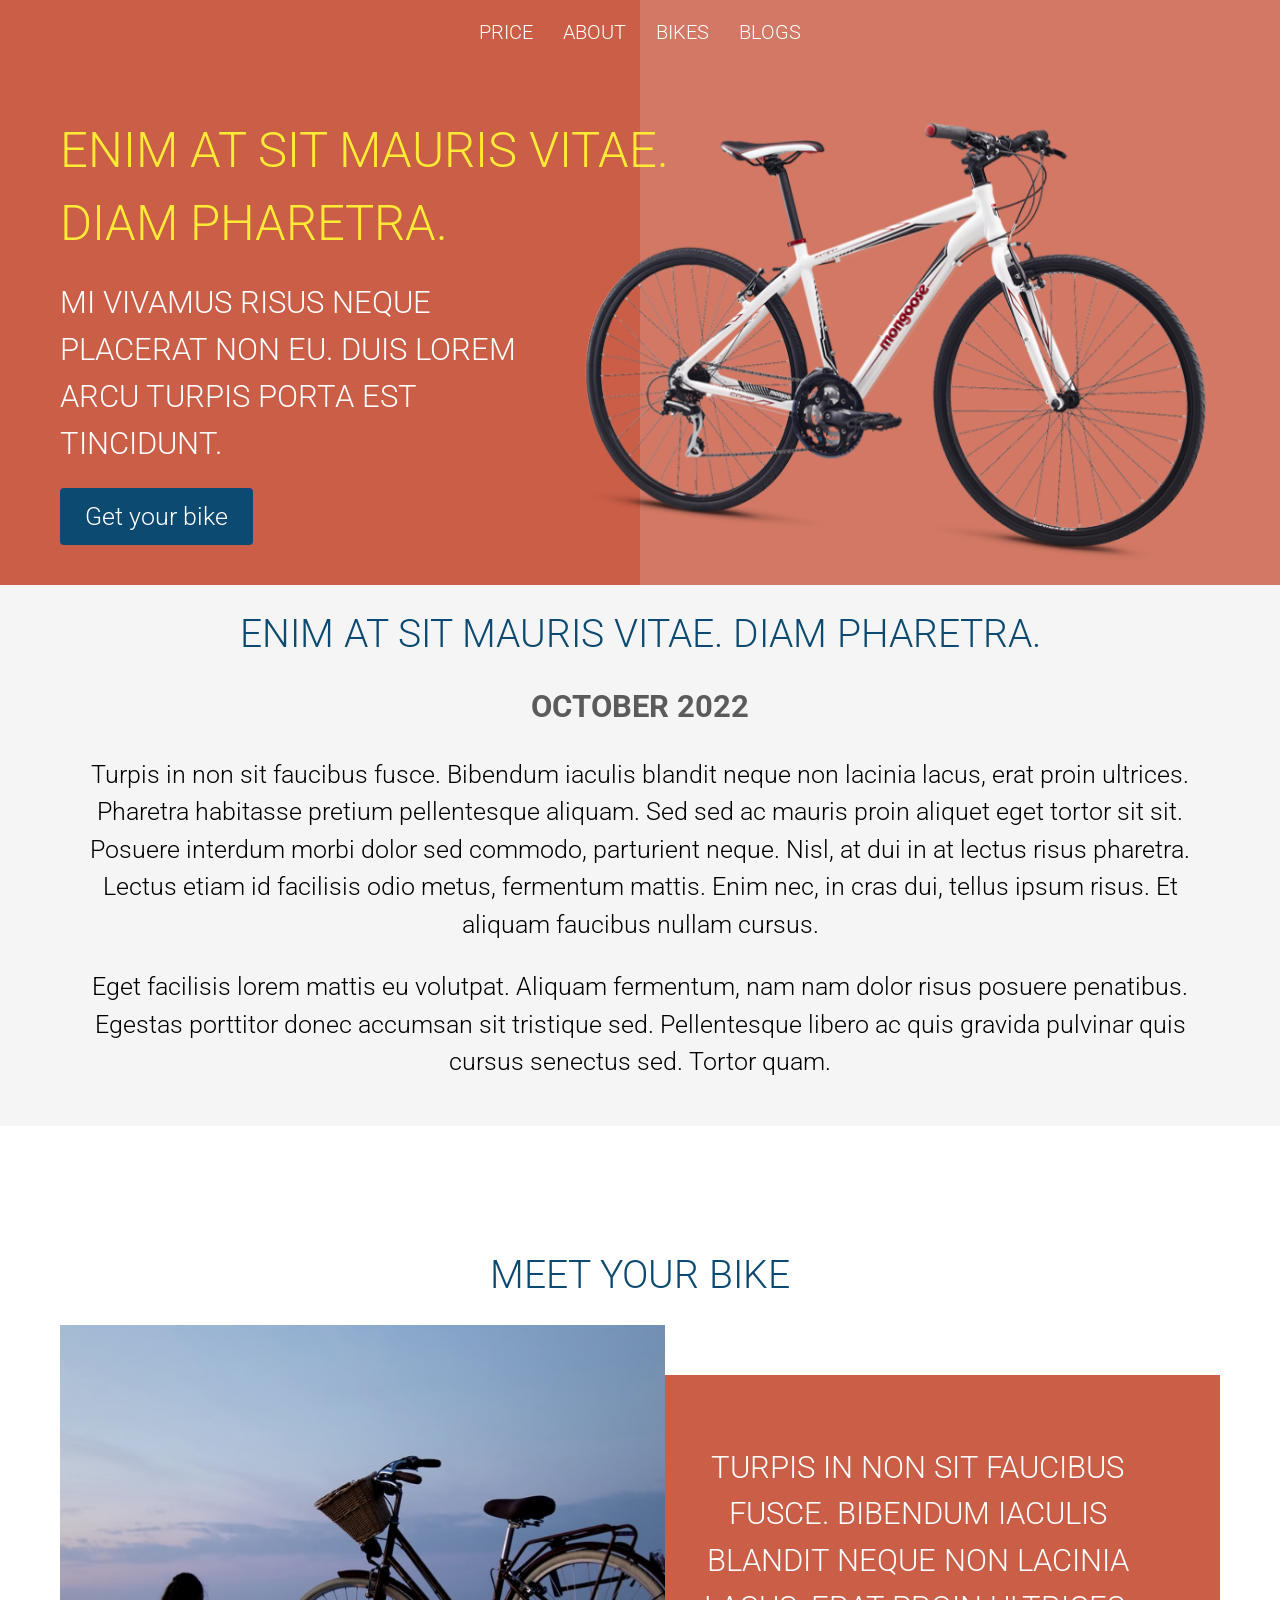
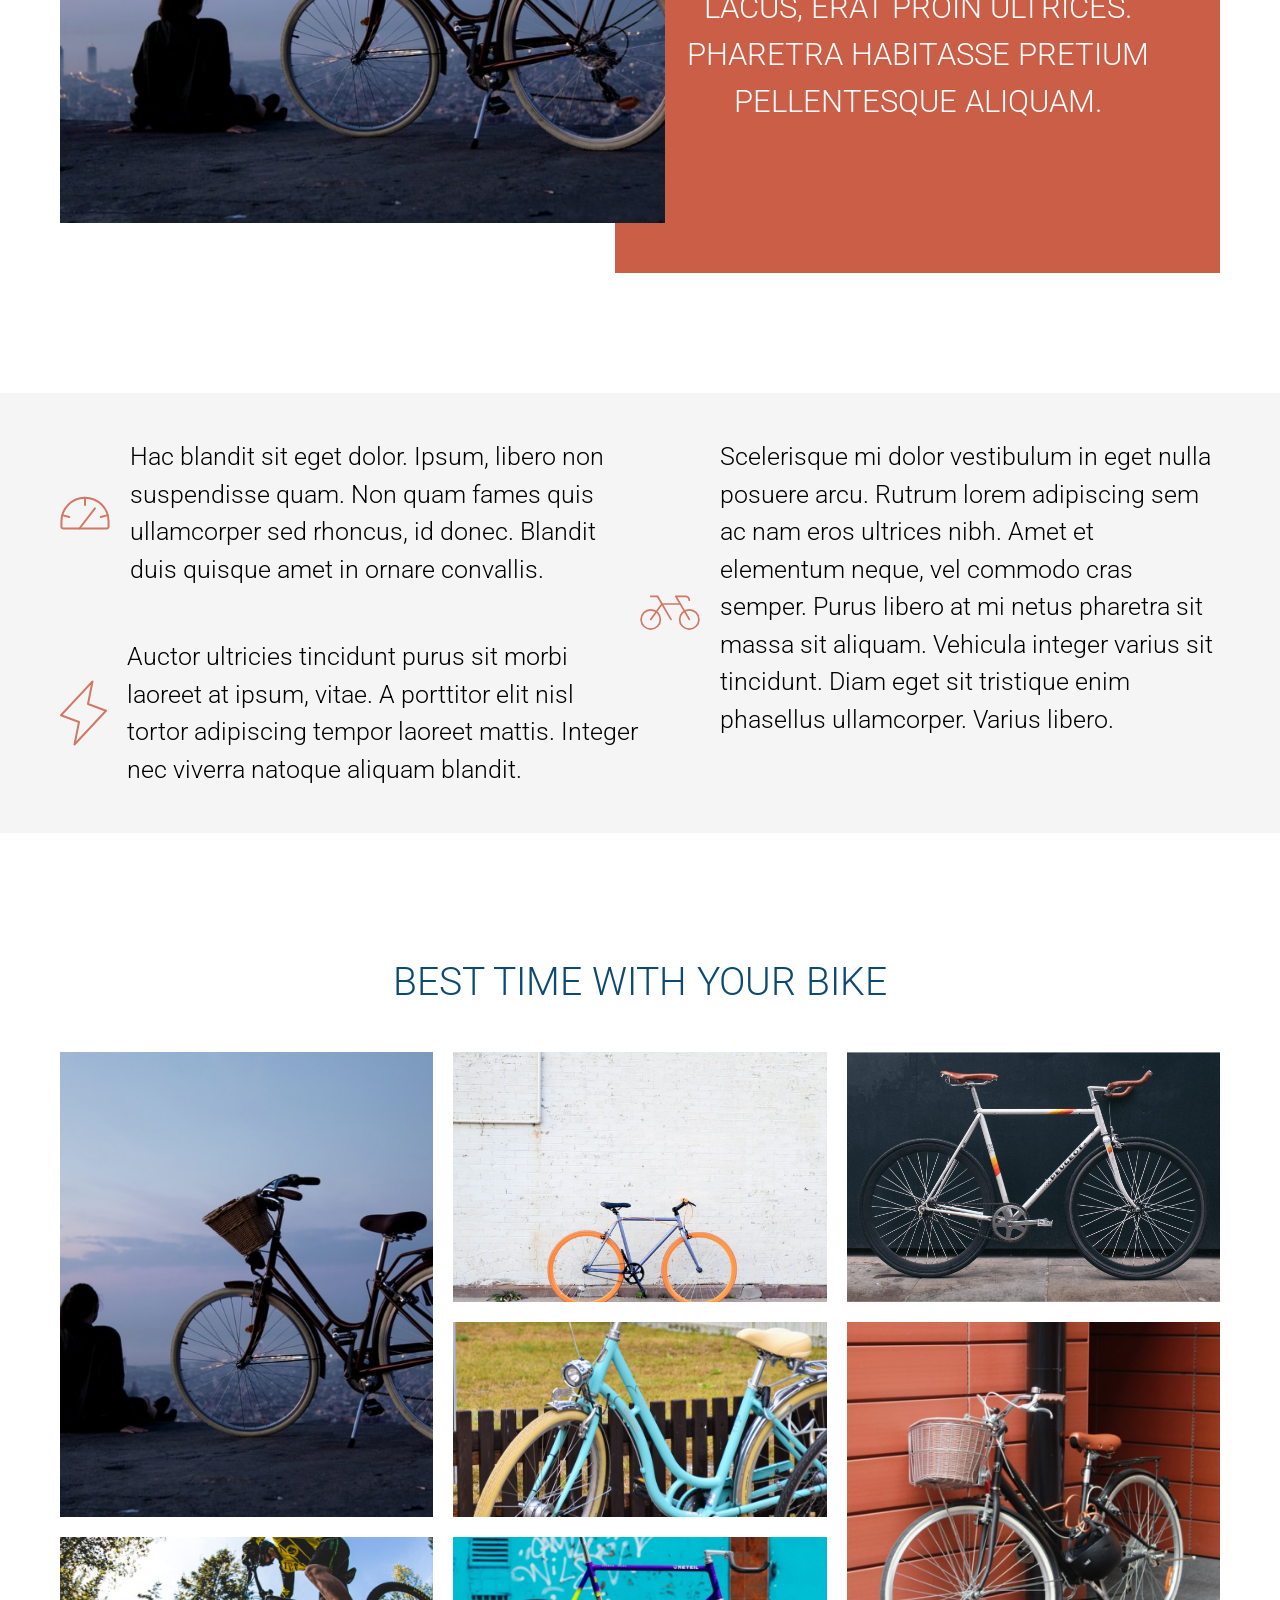
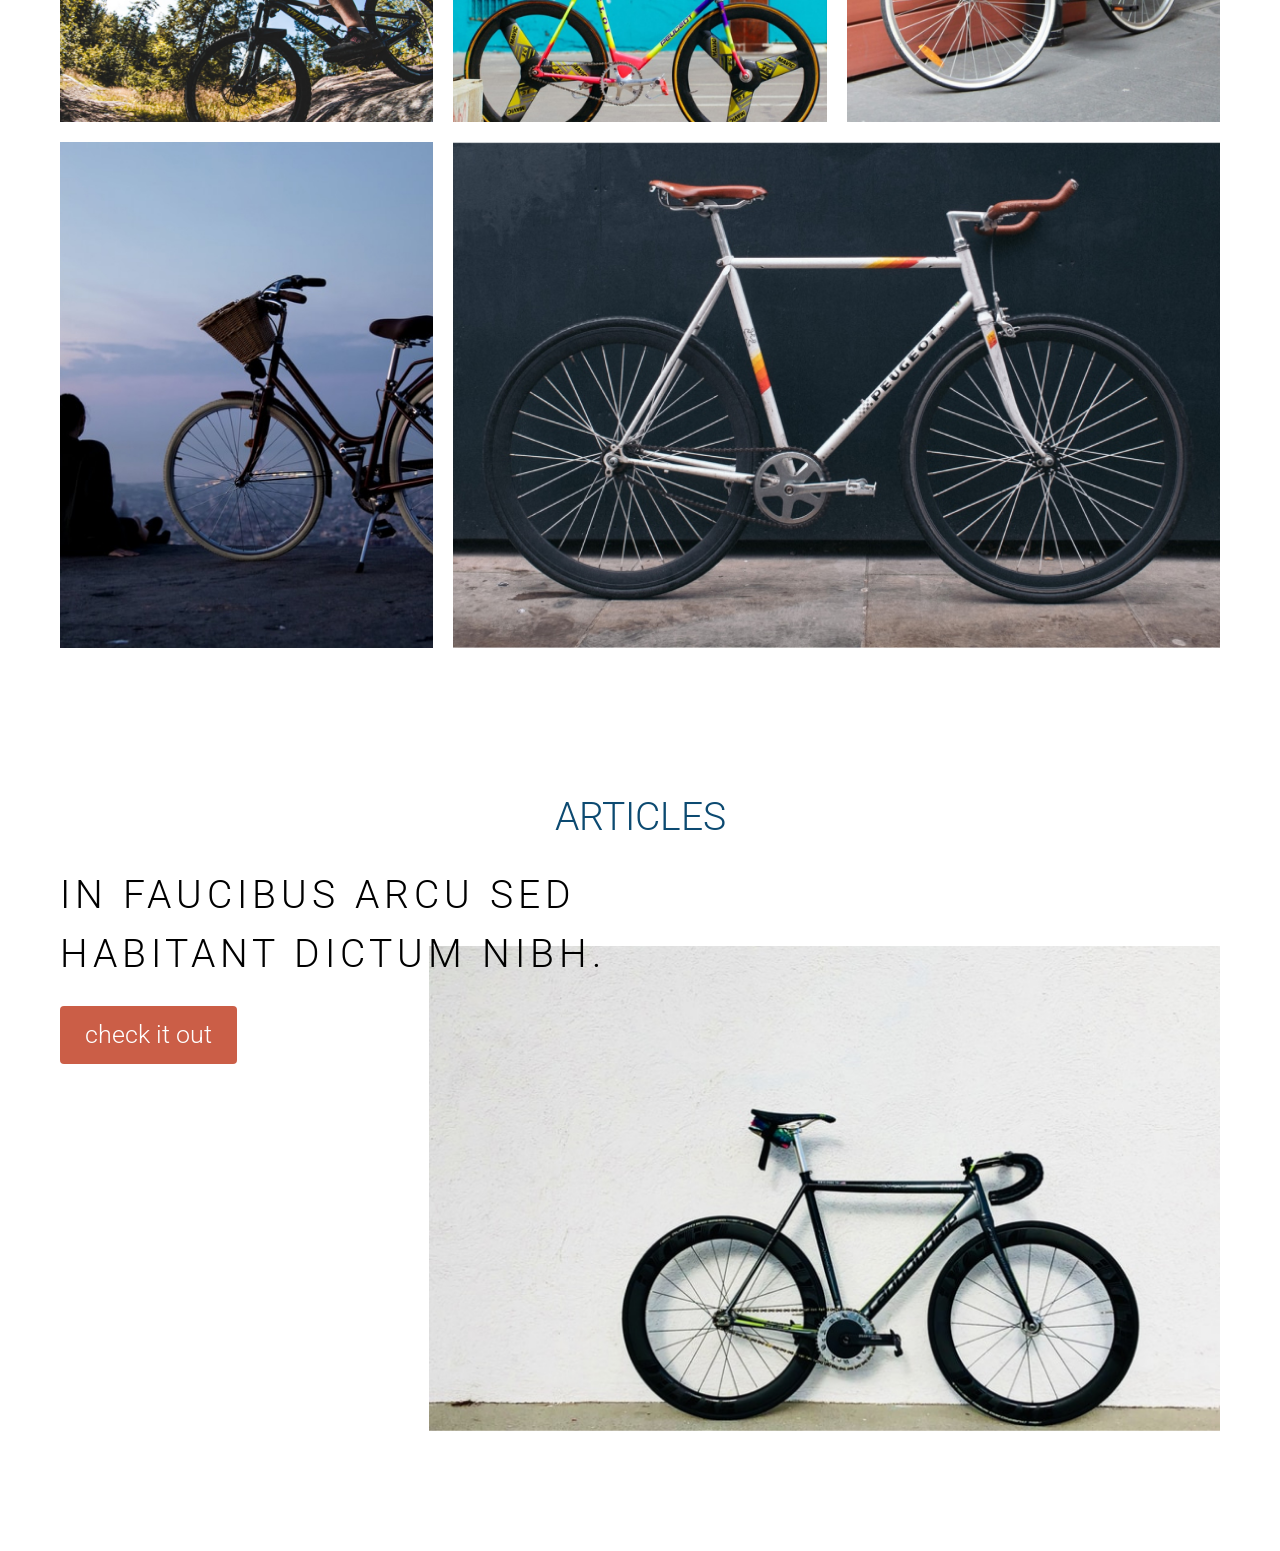
<file: bike_grid_layout/index.html>
<!DOCTYPE html>
<html lang="en">
<head>
  <meta charset="UTF-8">
  <meta name="viewport" content="width=device-width, initial-scale=1.0">
  <title>Bike project - start</title>
  <link rel="stylesheet" href="styles/main.css">
  <link rel="stylesheet" href="styles/header.css">
  <link rel="stylesheet" href="styles/section-1.css">
  <link rel="stylesheet" href="styles/section-2.css">
  <link rel="stylesheet" href="styles/section-3.css">
  <link rel="stylesheet" href="styles/section-4.css">
  <link rel="stylesheet" href="styles/section-5.css">
</head>
<body>
  <header>
    <nav>
      <ul>
        <li><a href="#">price</a></li>
        <li><a href="#">About</a></li>
        <li><a href="#">bikes</a></li>
        <li><a href="#">blogs</a></li>
      </ul>
    </nav>
    <div class="container">
      <h1>Enim at sit mauris vitae. Diam pharetra.</h1>
      <img src="images/header-bike.png" alt="">
      <h3>Mi vivamus risus neque placerat non eu. Duis lorem arcu turpis porta est tincidunt.</h3>
      <a href="#" class="cta">Get your bike</a>
    </div>
  </header>

  <section class="section-1">
    <div class="container">
      <div class="headline">
        <h2>Enim at sit mauris vitae. Diam pharetra.</h2>
        <h3>October 2022</h3>
      </div>
      <p>Turpis in non sit faucibus fusce. Bibendum iaculis blandit neque non lacinia lacus, erat proin ultrices. Pharetra habitasse pretium pellentesque aliquam. Sed sed ac mauris proin aliquet eget tortor sit sit. Posuere interdum morbi dolor sed commodo, parturient neque. Nisl, at dui in at lectus risus pharetra. Lectus etiam id facilisis odio metus, fermentum mattis.
        Enim nec, in cras dui, tellus ipsum risus. Et aliquam faucibus nullam cursus.</p>
      <p>Eget facilisis lorem mattis eu volutpat. Aliquam fermentum, nam nam dolor risus posuere penatibus. Egestas porttitor donec accumsan sit tristique sed. Pellentesque libero ac quis gravida pulvinar quis cursus senectus sed. Tortor quam.</p>
    </div>
  </section>

  <section class="section-2 container">
    <h2>Meet your bike</h2>
    <h3>Turpis in non sit faucibus fusce. Bibendum iaculis blandit neque non lacinia lacus, erat proin ultrices. Pharetra habitasse pretium pellentesque aliquam. </h3>
    <img src="./images/bike-1.jpg" alt="">
  </section>

  <section class="section-3">
    <div class="container">
      <div class="feature">
        <img class="icon" src="./icons/Gauge.svg" alt="">
        <p>Hac blandit sit eget dolor. Ipsum, libero non suspendisse quam. Non quam fames quis ullamcorper sed rhoncus, id donec. Blandit duis quisque amet in ornare convallis. </ح>
      </div>
      <div class="feature">
        <img class="icon" src="./icons/speed.svg" alt="">
        <p>Auctor ultricies tincidunt purus sit morbi laoreet at ipsum, vitae. A porttitor elit nisl tortor adipiscing tempor laoreet mattis. Integer nec viverra natoque aliquam blandit.</ح>
      </div>
      <div class="feature">
        <img class="icon" src="./icons/bike.svg" alt="">
        <p>Scelerisque mi dolor vestibulum in eget nulla posuere arcu. Rutrum lorem adipiscing sem ac nam eros ultrices nibh. Amet et elementum neque, vel commodo cras semper. Purus libero at mi netus pharetra sit massa sit aliquam. Vehicula integer varius sit tincidunt. Diam eget sit tristique enim phasellus ullamcorper. Varius libero.</ح>
      </div>
    </div>
  </section>

  <section class="section-4 container">
    <h2>best time with your bike</h2>
    <figure><img src="./images/bike-1.jpg" alt="img"></figure>
    <figure><img src="./images/bike-2.jpg" alt="img"></figure>
    <figure><img src="./images/bike-3.jpg" alt="img"></figure>
    <figure><img src="./images/bike-4.jpg" alt="img"></figure>
    <figure><img src="./images/bike-5.jpg" alt="img"></figure>
    <figure><img src="./images/bike-6.jpg" alt="img"></figure>
    <figure><img src="./images/bike-7.jpg" alt="img"></figure>
    <figure><img src="./images/bike-1.jpg" alt="img"></figure>
    <figure><img src="./images/bike-3.jpg" alt="img"></figure>
  </section>

  <section class="section-5 container">
    <h2 class="headline">Articles</h2>
    <div class="article">
      <img src="./images/article-bike.jpg" alt="">
      <h2 class="title">In faucibus arcu sed habitant dictum nibh.</h2>
      <a href="#" class="cta">check it out</a>
    </div>
  </section>
</body>
</html>
</file>
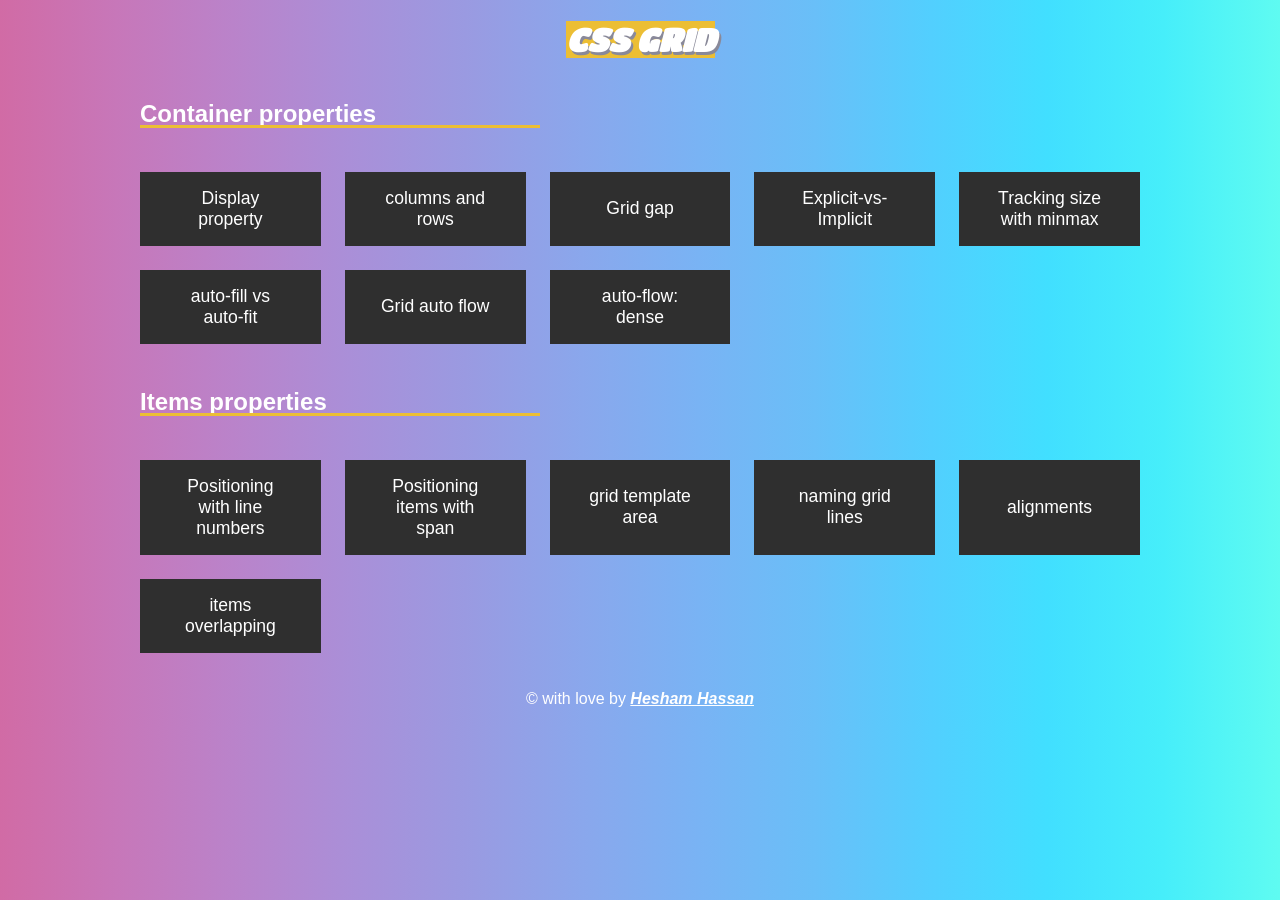
<file: CSS-Grid-sheet/index.html>
<!DOCTYPE html>
<html lang="en">
<head>
  <meta charset="UTF-8">
  <meta name="viewport" content="width=device-width, initial-scale=1.0">
  <title>cards</title>
</head>
<link href="https://fonts.googleapis.com/css2?family=Titan+One&display=swap" rel="stylesheet"> 
<link rel="stylesheet" href="./style.css">
<body>
  <main class="sheet">
    <h1 class="sheet__headline"><a href="./index.html">CSS Grid</a></h1>
    <section class="index">
      <h2 class="index__headline">Container properties</h2>
      <a href="./grid-display-property.html">Display property</a>
      <a href="./columns-and-rows.html">columns and rows</a>
      <a href="./grid-gap.html">Grid gap</a>
      <a href="./explicit-vs-implicit.html">Explicit-vs-Implicit</a>
      <a href="./tracking-size-minmax.html">Tracking size with minmax</a>
      <a href="./auto-fill-vs-auto-fit.html">auto-fill vs auto-fit</a>
      <a href="./grid-auto-flow.html">Grid auto flow</a>
      <a href="./items/auto-flow-dense.html">auto-flow: dense</a>

      <h2 class="index__headline">Items properties</h2>
      <a href="./items/positioning-with-line-numbers.html">Positioning with line numbers</a>
      <a href="./items/spanning-items.html">Positioning items with span</a>
      <a href="./items/grid-template-area.html">grid template area</a>
      <a href="./items/naming-explicit-grid-lines.html">naming grid lines</a>
      <a href="./items/alignments.html">alignments</a>
      <a href="./items/items-overlapping.html">items overlapping</a>
    </section>
  </main>
  <footer>
    <p>&copy; with love by <a target="parent" href="https://twitter.com/HeshDev">Hesham Hassan</a></p>
  </footer>
  <script src="./script.js"></script>
</body>
</html>
</file>
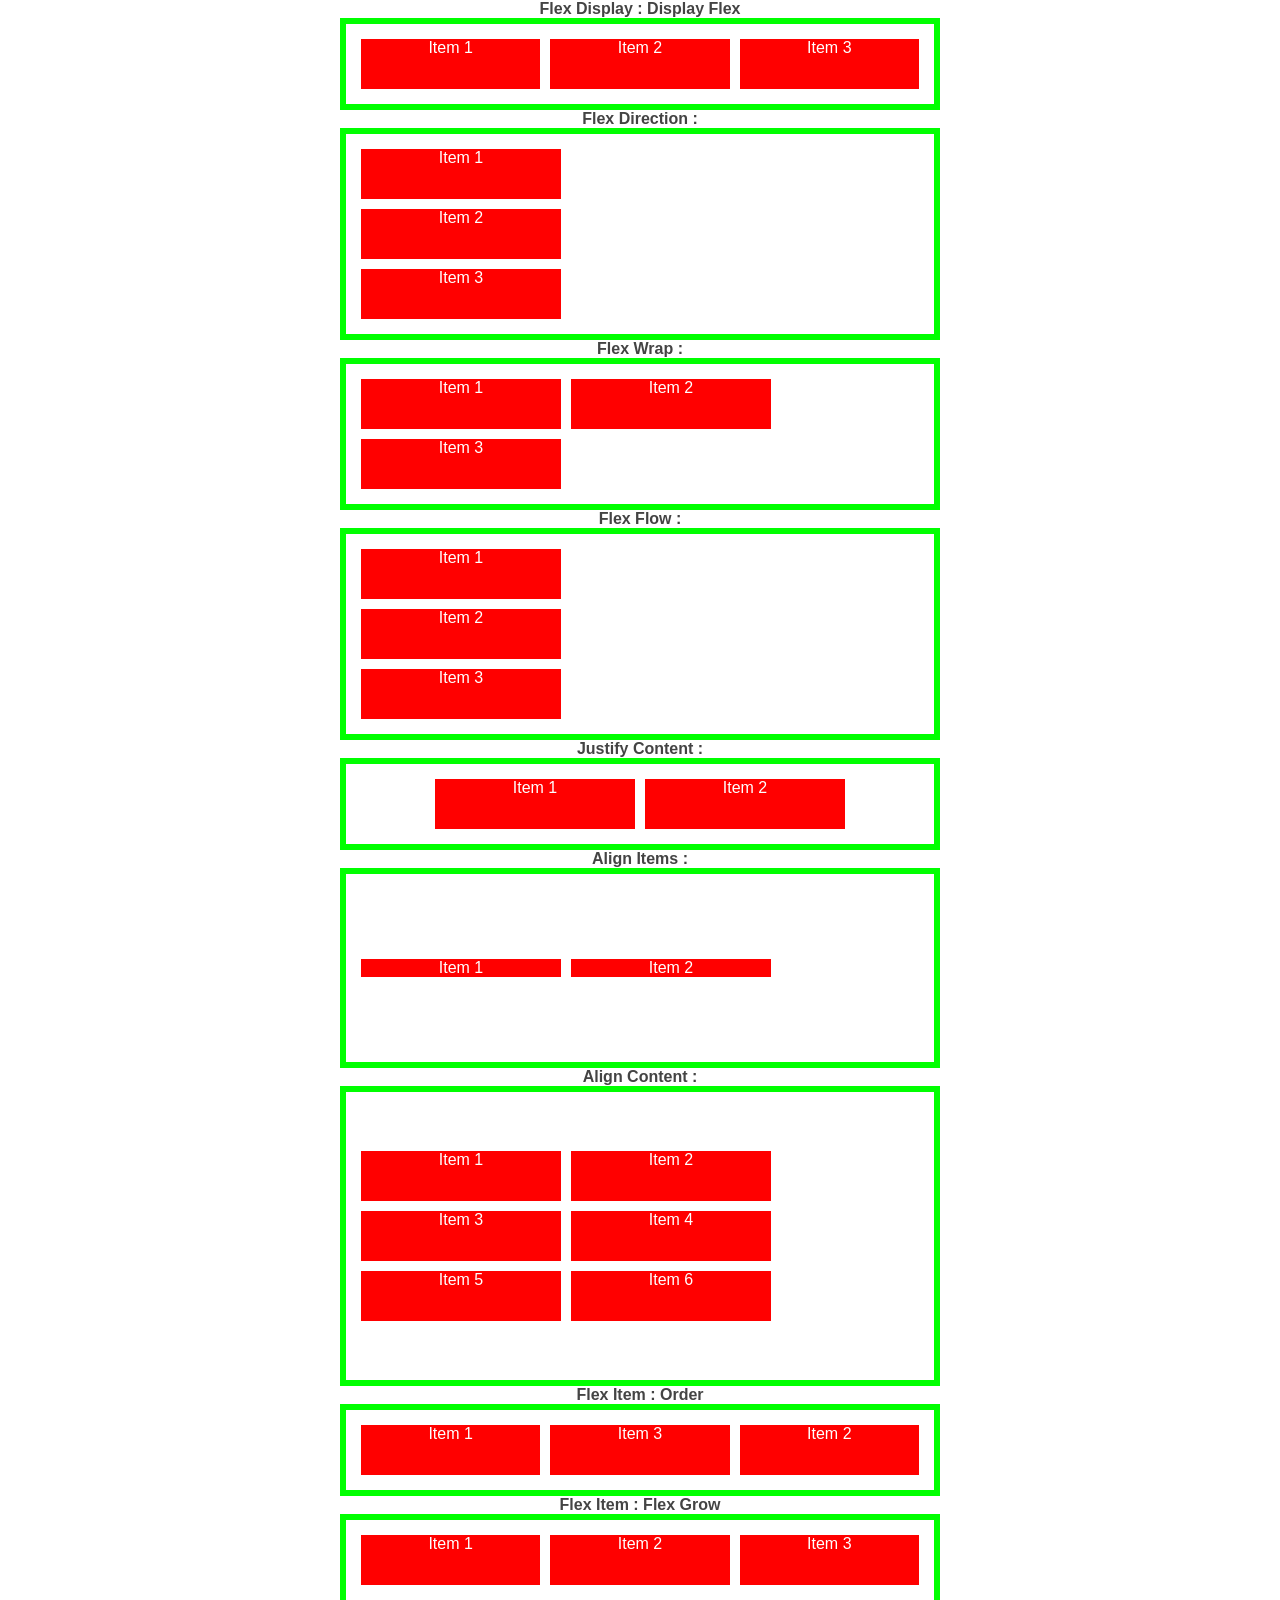
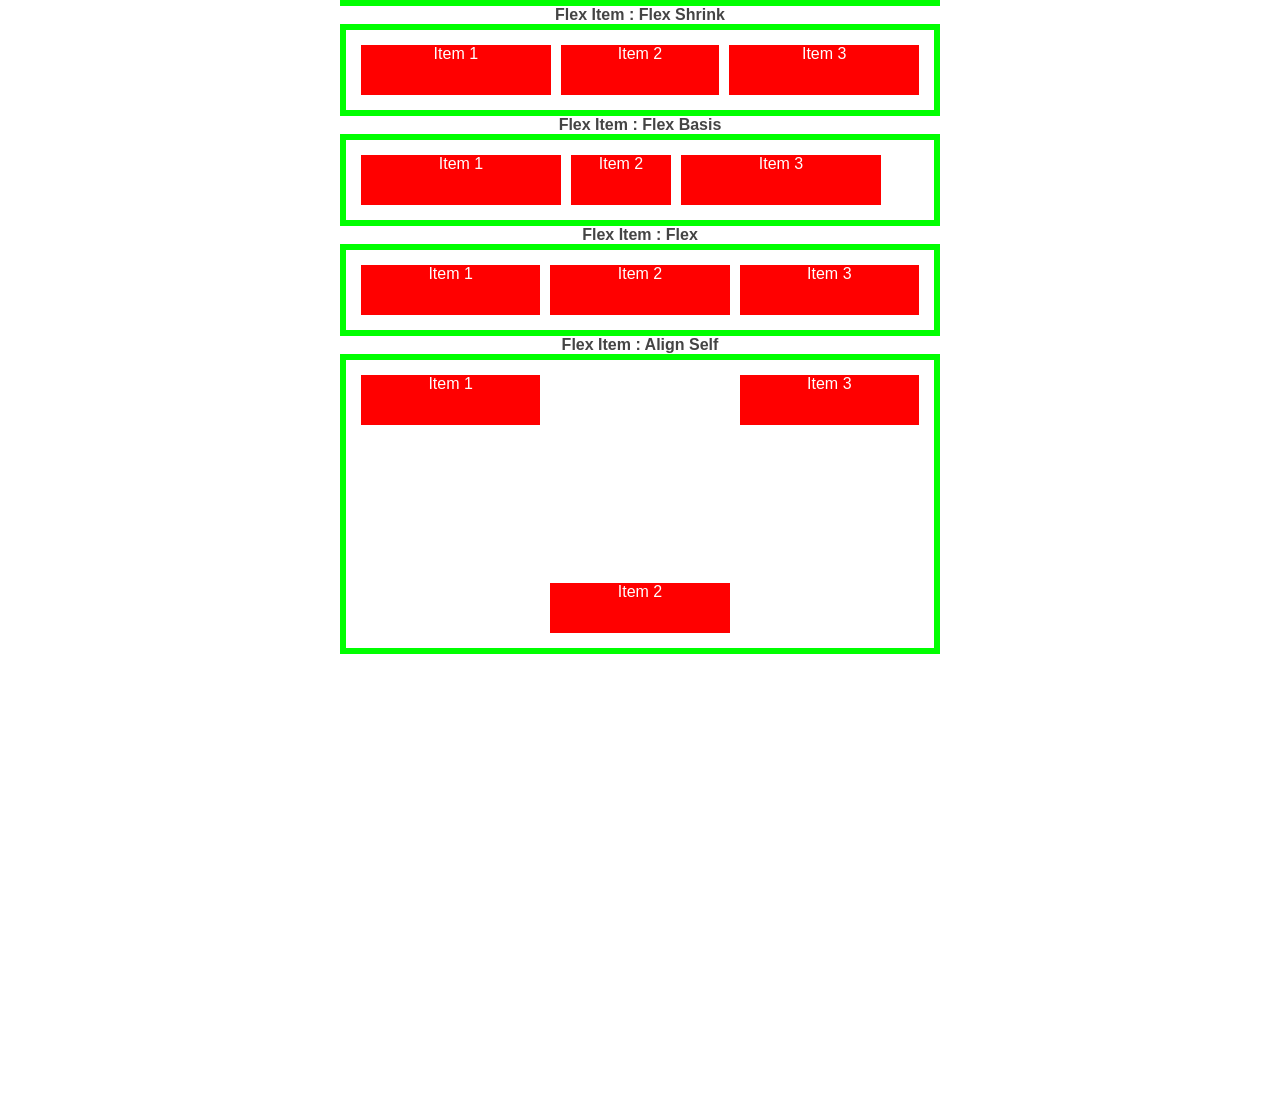
<file: flexbox_layout/index.html>
<!DOCTYPE html>
<html lang="en">
  <head>
    <meta charset="UTF-8" />
    <meta name="viewport" content="width=device-width, initial-scale=1.0" />
    <title>Flexbox Layout</title>
    <link rel="stylesheet" href="./css/style.css" />
  </head>
  <body>
    <section>
      <h1>Flex Display : Display Flex</h1>
      <div class="container flex_display">
        <div class="item">Item 1</div>
        <div class="item">Item 2</div>
        <div class="item">Item 3</div>
      </div>
    </section>
    <section>
      <h1>Flex Direction :</h1>
      <div class="container flex_direction">
        <div class="item">Item 1</div>
        <div class="item">Item 2</div>
        <div class="item">Item 3</div>
      </div>
    </section>
    <section>
      <h1>Flex Wrap :</h1>
      <div class="container flex_wrap">
        <div class="item">Item 1</div>
        <div class="item">Item 2</div>
        <div class="item">Item 3</div>
      </div>
    </section>
    <section>
      <h1>Flex Flow :</h1>
      <div class="container flex_flow">
        <div class="item">Item 1</div>
        <div class="item">Item 2</div>
        <div class="item">Item 3</div>
      </div>
    </section>
    <section>
      <h1>Justify Content :</h1>
      <div class="container justify_content">
        <div class="item">Item 1</div>
        <div class="item">Item 2</div>
      </div>
    </section>
    <section>
      <h1>Align Items :</h1>
      <div class="container align_item">
        <div class="item">Item 1</div>
        <div class="item">Item 2</div>
      </div>
    </section>
    <section>
      <h1>Align Content :</h1>
      <div class="container align_content">
        <div class="item">Item 1</div>
        <div class="item">Item 2</div>
        <div class="item">Item 3</div>
        <div class="item">Item 4</div>
        <div class="item">Item 5</div>
        <div class="item">Item 6</div>
      </div>
    </section>
    <section>
      <h1>Flex Item : Order</h1>
      <div class="container flex_item_order">
        <div class="item">Item 1</div>
        <div class="item2">Item 2</div>
        <div class="item">Item 3</div>
      </div>
    </section>
    <section>
      <h1>Flex Item : Flex Grow</h1>
      <div class="container flex_grow">
        <div class="item">Item 1</div>
        <div class="item2">Item 2</div>
        <div class="item">Item 3</div>
      </div>
    </section>
    <section>
      <h1>Flex Item : Flex Shrink</h1>
      <div class="container flex_shrink">
        <div class="item">Item 1</div>
        <div class="item2">Item 2</div>
        <div class="item">Item 3</div>
      </div>
    </section>
    <section>
      <h1>Flex Item : Flex Basis</h1>
      <div class="container flex_basis">
        <div class="item">Item 1</div>
        <div class="item2">Item 2</div>
        <div class="item">Item 3</div>
      </div>
    </section>
    <section>
      <h1>Flex Item : Flex</h1>
      <div class="container flex">
        <div class="item">Item 1</div>
        <div class="item">Item 2</div>
        <div class="item">Item 3</div>
      </div>
    </section>
    <section>
      <h1>Flex Item : Align Self</h1>
      <div class="container align_self">
        <div class="item">Item 1</div>
        <div class="item2">Item 2</div>
        <div class="item">Item 3</div>
      </div>
    </section>
    <script src="./js/script.js"></script>
  </body>
</html>
</file>
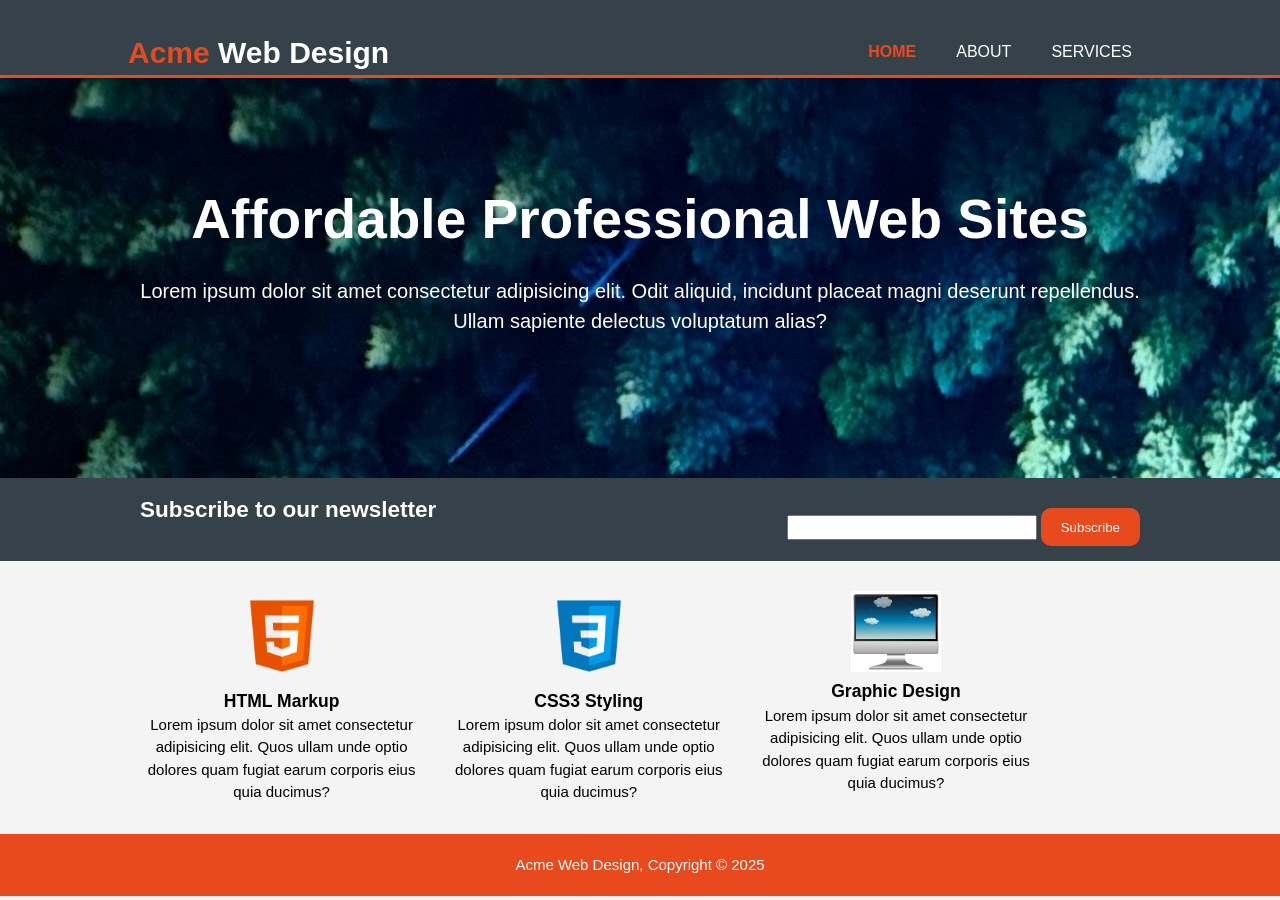
<file: responsive_development/index.html>
<!DOCTYPE html>
<html lang="en">
  <head>
    <meta charset="UTF-8" />
    <meta name="viewport" content="width=device-width, initial-scale=1.0" />
    <title>Acme Web Design | Welcome</title>
    <link rel="stylesheet" href="./css/responsive.css" />
    <link rel="stylesheet" href="./css/style.css" />
  </head>
  <body>
    <header>
      <div class="container">
        <div class="branding">
          <h1><span class="highlight">Acme</span> Web Design</h1>
        </div>
        <nav>
          <ul>
            <li class="current"><a href="index.html">home</a></li>
            <li><a href="about.html">about</a></li>
            <li><a href="services.html">services</a></li>
          </ul>
        </nav>
      </div>
    </header>
    <section class="showcase">
      <div class="container">
        <h1>Affordable Professional Web Sites</h1>
        <p>
          Lorem ipsum dolor sit amet consectetur adipisicing elit. Odit aliquid,
          incidunt placeat magni deserunt repellendus. Ullam sapiente delectus
          voluptatum alias?
        </p>
      </div>
    </section>
    <section class="newsletter">
      <div class="container">
        <h1>Subscribe to our newsletter</h1>
        <form>
          <input type="email" name="newsletter" id="newsletter" />
          <button type="submit" class="button_1">Subscribe</button>
        </form>
      </div>
    </section>
    <section class="boxes">
      <div class="container">
        <div class="box">
          <img src="./images/logo_html.png" alt="html" />
          <h3>HTML Markup</h3>
          <p>
            Lorem ipsum dolor sit amet consectetur adipisicing elit. Quos ullam
            unde optio dolores quam fugiat earum corporis eius quia ducimus?
          </p>
        </div>
        <div class="box">
          <img src="./images/logo_css.png" alt="css" />
          <h3>CSS3 Styling</h3>
          <p>
            Lorem ipsum dolor sit amet consectetur adipisicing elit. Quos ullam
            unde optio dolores quam fugiat earum corporis eius quia ducimus?
          </p>
        </div>
        <div class="box">
          <img src="./images/logo_design.jpg" alt="design" />
          <h3>Graphic Design</h3>
          <p>
            Lorem ipsum dolor sit amet consectetur adipisicing elit. Quos ullam
            unde optio dolores quam fugiat earum corporis eius quia ducimus?
          </p>
        </div>
      </div>
    </section>
    <footer>
      <p>Acme Web Design, Copyright &copy; 2025</p>
    </footer>
    <script src="./js/script.js"></script>
  </body>
</html>
</file>
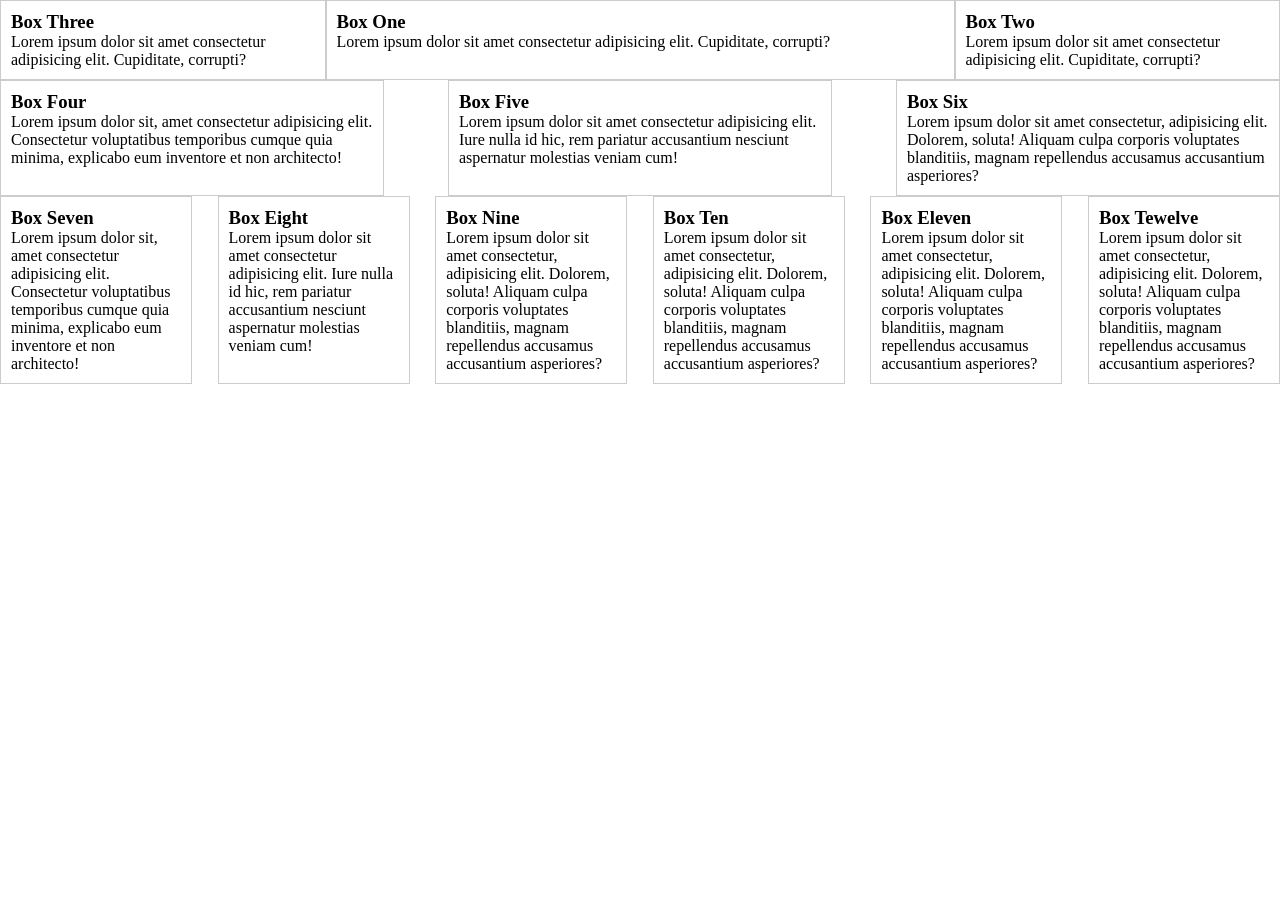
<file: traversy_flexbox/index.html>
<!DOCTYPE html>
<html lang="en">
  <head>
    <meta charset="UTF-8" />
    <meta name="viewport" content="width=device-width, initial-scale=1.0" />
    <title>Flexbox</title>
    <link rel="stylesheet" href="./css/style.css" />
  </head>
  <body>
    <div class="container1">
      <div class="box1">
        <h3>Box One</h3>
        <p>
          Lorem ipsum dolor sit amet consectetur adipisicing elit. Cupiditate,
          corrupti?
        </p>
      </div>
      <div class="box2">
        <h3>Box Two</h3>
        <p>
          Lorem ipsum dolor sit amet consectetur adipisicing elit. Cupiditate,
          corrupti?
        </p>
      </div>
      <div class="box3">
        <h3>Box Three</h3>
        <p>
          Lorem ipsum dolor sit amet consectetur adipisicing elit. Cupiditate,
          corrupti?
        </p>
      </div>
    </div>
    <div class="container2">
      <div class="container2_box">
        <h3>Box Four</h3>
        <p>
          Lorem ipsum dolor sit, amet consectetur adipisicing elit. Consectetur
          voluptatibus temporibus cumque quia minima, explicabo eum inventore et
          non architecto!
        </p>
      </div>
      <div class="container2_box">
        <h3>Box Five</h3>
        <p>
          Lorem ipsum dolor sit amet consectetur adipisicing elit. Iure nulla id
          hic, rem pariatur accusantium nesciunt aspernatur molestias veniam
          cum!
        </p>
      </div>
      <div class="container2_box">
        <h3>Box Six</h3>
        <p>
          Lorem ipsum dolor sit amet consectetur, adipisicing elit. Dolorem,
          soluta! Aliquam culpa corporis voluptates blanditiis, magnam
          repellendus accusamus accusantium asperiores?
        </p>
      </div>
    </div>
    <div class="container3">
      <div class="container3_box">
        <h3>Box Seven</h3>
        <p>
          Lorem ipsum dolor sit, amet consectetur adipisicing elit. Consectetur
          voluptatibus temporibus cumque quia minima, explicabo eum inventore et
          non architecto!
        </p>
      </div>
      <div class="container3_box">
        <h3>Box Eight</h3>
        <p>
          Lorem ipsum dolor sit amet consectetur adipisicing elit. Iure nulla id
          hic, rem pariatur accusantium nesciunt aspernatur molestias veniam
          cum!
        </p>
      </div>
      <div class="container3_box">
        <h3>Box Nine</h3>
        <p>
          Lorem ipsum dolor sit amet consectetur, adipisicing elit. Dolorem,
          soluta! Aliquam culpa corporis voluptates blanditiis, magnam
          repellendus accusamus accusantium asperiores?
        </p>
      </div>
      <div class="container3_box">
        <h3>Box Ten</h3>
        <p>
          Lorem ipsum dolor sit amet consectetur, adipisicing elit. Dolorem,
          soluta! Aliquam culpa corporis voluptates blanditiis, magnam
          repellendus accusamus accusantium asperiores?
        </p>
      </div>
      <div class="container3_box">
        <h3>Box Eleven</h3>
        <p>
          Lorem ipsum dolor sit amet consectetur, adipisicing elit. Dolorem,
          soluta! Aliquam culpa corporis voluptates blanditiis, magnam
          repellendus accusamus accusantium asperiores?
        </p>
      </div>
      <div class="container3_box">
        <h3>Box Tewelve</h3>
        <p>
          Lorem ipsum dolor sit amet consectetur, adipisicing elit. Dolorem,
          soluta! Aliquam culpa corporis voluptates blanditiis, magnam
          repellendus accusamus accusantium asperiores?
        </p>
      </div>
    </div>
    <script src="./js/script.js"></script>
  </body>
</html>
</file>
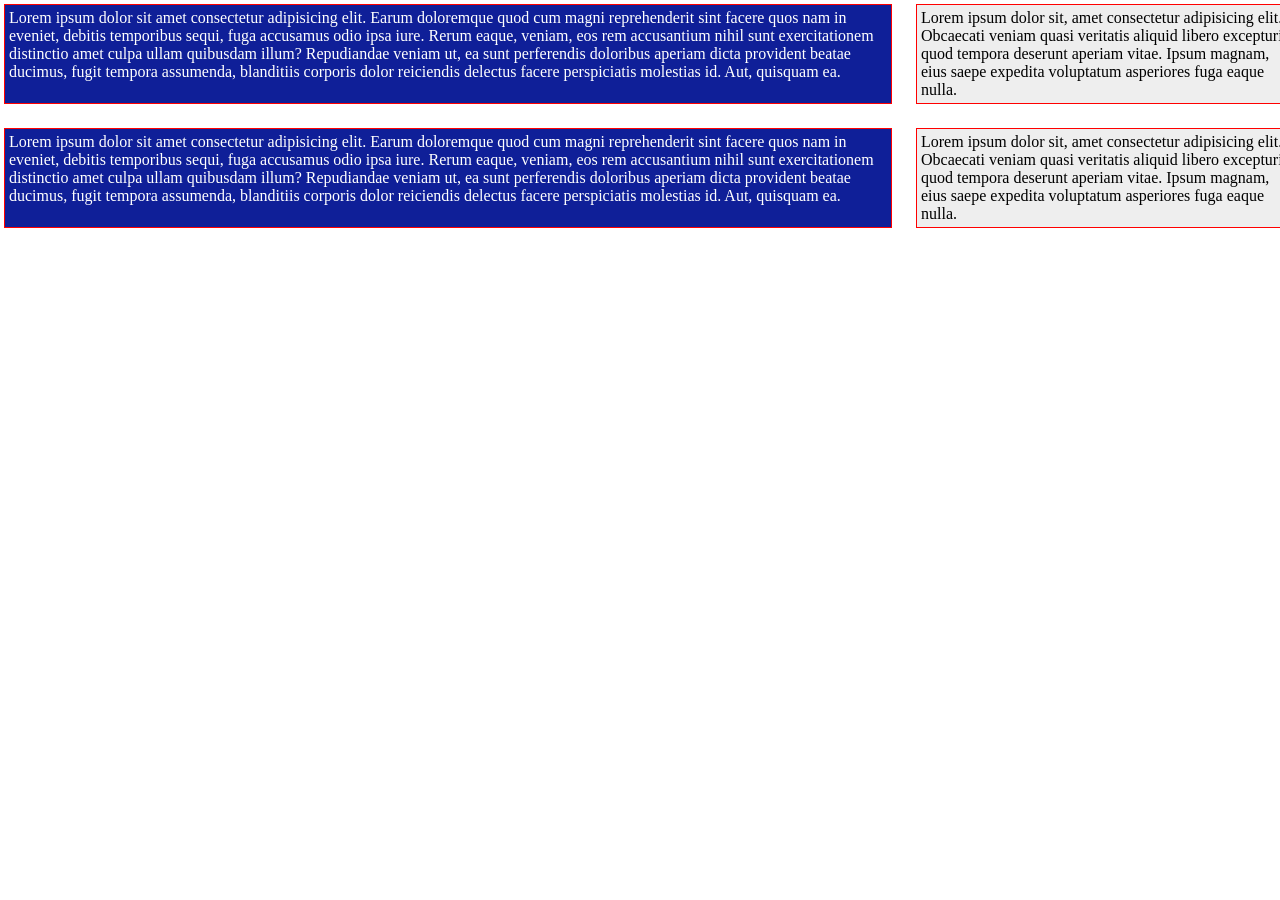
<file: traversy_grid_layout/index.html>
<!DOCTYPE html>
<html lang="en">
  <head>
    <meta charset="UTF-8" />
    <meta name="viewport" content="width=device-width, initial-scale=1.0" />
    <title>CSS Grid</title>
    <link rel="stylesheet" href="./css/style.css" />
  </head>
  <body>
    <div class="wrapper">
      <div>
        Lorem ipsum dolor sit amet consectetur adipisicing elit. Earum
        doloremque quod cum magni reprehenderit sint facere quos nam in eveniet,
        debitis temporibus sequi, fuga accusamus odio ipsa iure. Rerum eaque,
        veniam, eos rem accusantium nihil sunt exercitationem distinctio amet
        culpa ullam quibusdam illum? Repudiandae veniam ut, ea sunt perferendis
        doloribus aperiam dicta provident beatae ducimus, fugit tempora
        assumenda, blanditiis corporis dolor reiciendis delectus facere
        perspiciatis molestias id. Aut, quisquam ea.
      </div>
      <div>
        Lorem ipsum dolor sit, amet consectetur adipisicing elit. Obcaecati
        veniam quasi veritatis aliquid libero excepturi quod tempora deserunt
        aperiam vitae. Ipsum magnam, eius saepe expedita voluptatum asperiores
        fuga eaque nulla.
      </div>
      <div>
        Lorem ipsum dolor sit amet consectetur adipisicing elit. Earum
        doloremque quod cum magni reprehenderit sint facere quos nam in eveniet,
        debitis temporibus sequi, fuga accusamus odio ipsa iure. Rerum eaque,
        veniam, eos rem accusantium nihil sunt exercitationem distinctio amet
        culpa ullam quibusdam illum? Repudiandae veniam ut, ea sunt perferendis
        doloribus aperiam dicta provident beatae ducimus, fugit tempora
        assumenda, blanditiis corporis dolor reiciendis delectus facere
        perspiciatis molestias id. Aut, quisquam ea.
      </div>
      <div>
        Lorem ipsum dolor sit, amet consectetur adipisicing elit. Obcaecati
        veniam quasi veritatis aliquid libero excepturi quod tempora deserunt
        aperiam vitae. Ipsum magnam, eius saepe expedita voluptatum asperiores
        fuga eaque nulla.
      </div>
    </div>
    <script src="./js/script.js"></script>
  </body>
</html>
</file>
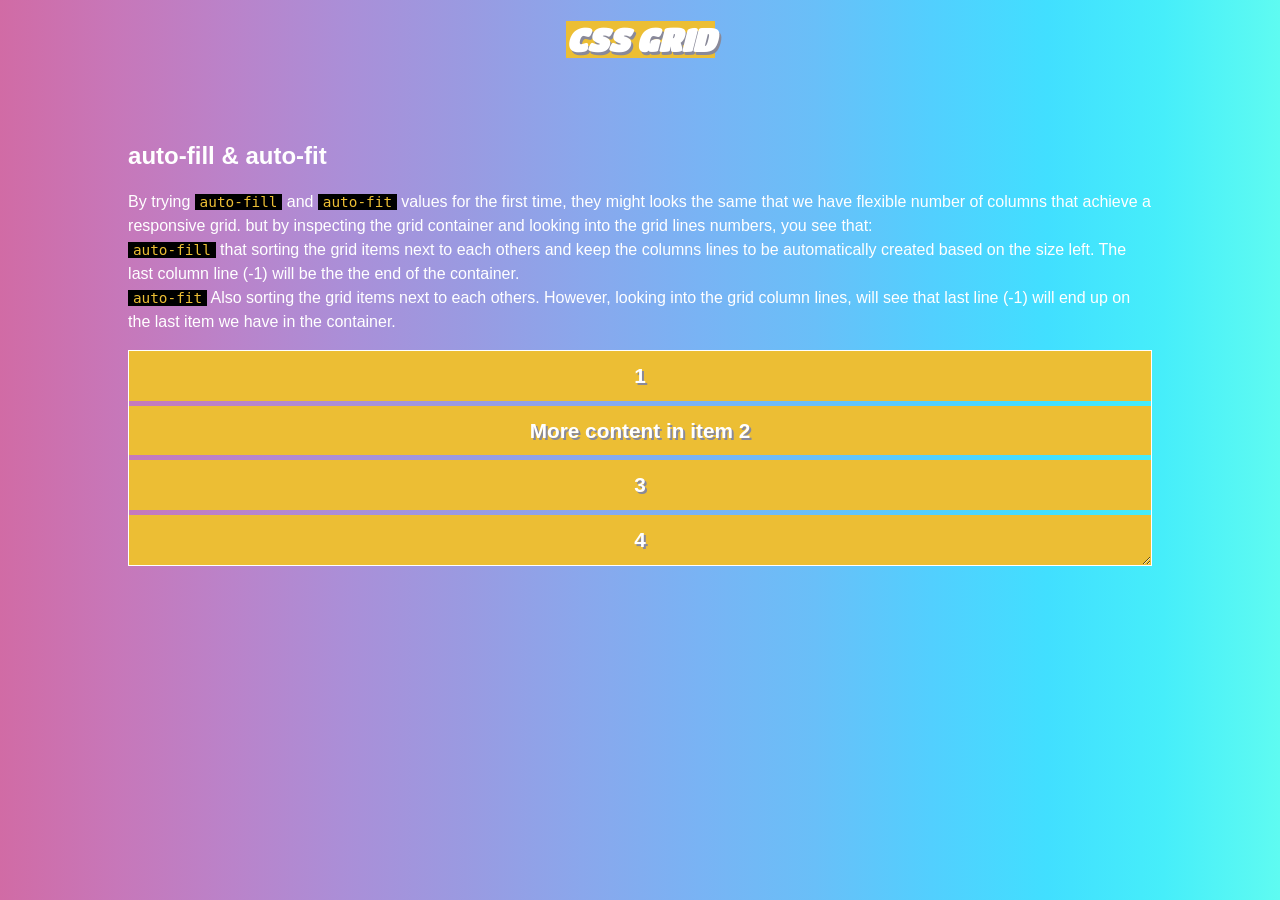
<file: CSS-Grid-sheet/auto-fill-vs-auto-fit.html>
<!DOCTYPE html>
<html lang="en">
<head>
  <meta charset="UTF-8">
  <meta name="viewport" content="width=device-width, initial-scale=1.0">
  <title>cards</title>
</head>
<link rel="stylesheet" href="./style.css">
<body>

  <main>
    <h1><a href="./index.html">CSS Grid</a></h1>
    <section class="gridSection">
      <div class="properties">
        <h2>auto-fill & auto-fit</h2>
        <p> By trying <code>auto-fill</code> and <code>auto-fit</code> values for the first time, they might looks the same that we have flexible number of columns that achieve a responsive grid. but by inspecting the grid container and looking into the grid lines numbers, you see that: <br>
          <code>auto-fill</code> that sorting the grid items next to each others and keep the columns lines to be automatically created based on the size left. The last column line (-1) will be the the end of the container.<br>
          <code>auto-fit</code> Also sorting the grid items next to each others. However, looking into the grid column lines, will see that last line (-1) will end up on the last item we have in the container. <br>
        </p>
      </div>
      <div class="wrapper">
        <div class="gridContainer" style="resize: horizontal; overflow: auto;">
          <div class="item-1">1</div>
          <div class="item-2">More content in item 2</div>
          <div class="item-3">3</div>
          <div class="item-4">4</div>
        </div>
      </div>
    </section>
  </main>
  <style>
    .gridContainer {
      display: grid;
      gap: 5px 20px;
    }
  </style>
</body>
</html>
</file>
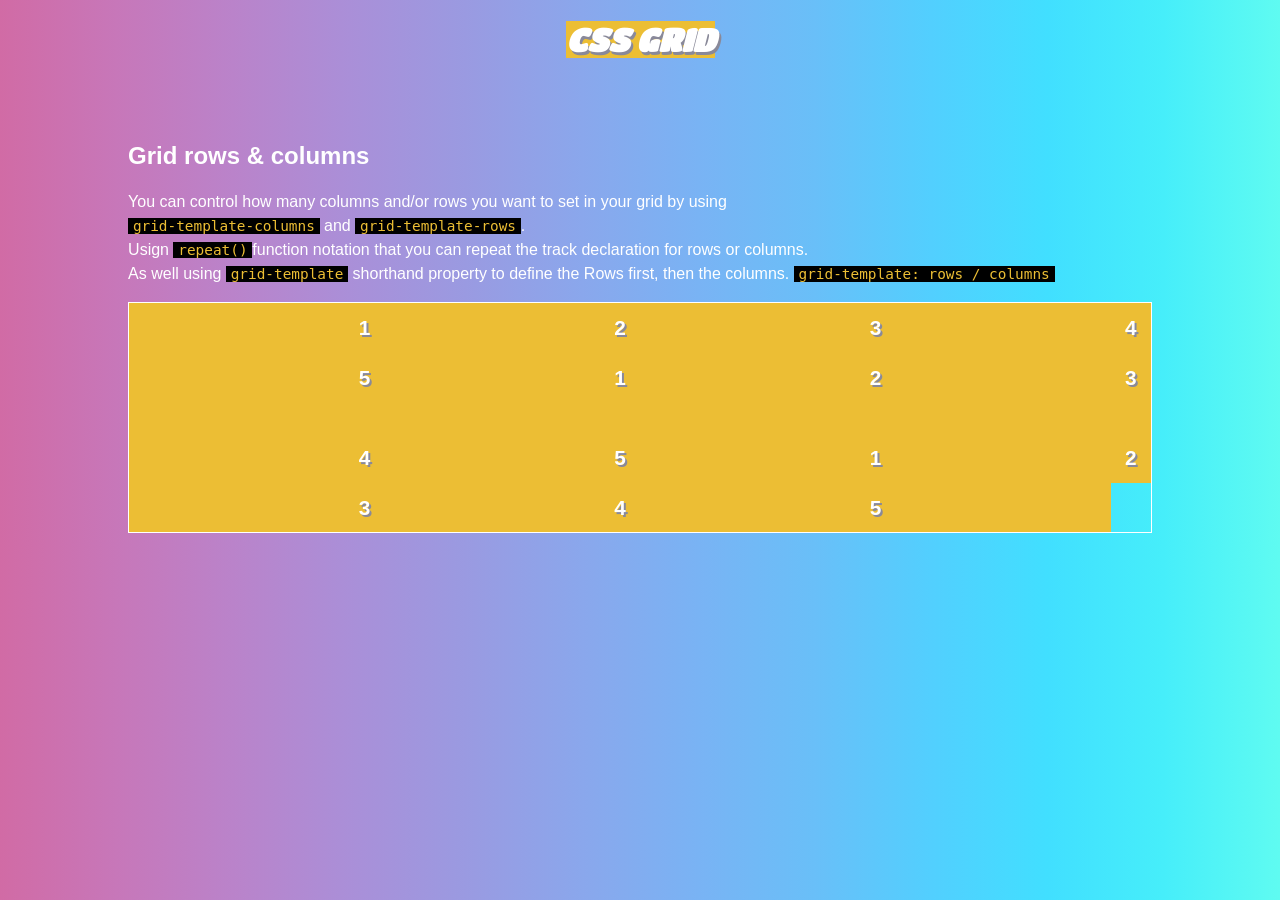
<file: CSS-Grid-sheet/columns-and-rows.html>
<!DOCTYPE html>
<html lang="en">
<head>
  <meta charset="UTF-8">
  <meta name="viewport" content="width=device-width, initial-scale=1.0">
  <title>Grid rows & columns</title>
</head>
<link rel="stylesheet" href="./style.css">
<body>
  <main>
    <h1><a href="./index.html">CSS Grid</a></h1>
    <section class="gridSection">
      <div class="properties">
        <h2>Grid rows & columns</h2>
        <p>You can control how many columns and/or rows you want to set in your grid by using <br> <code>grid-template-columns</code> and <code> grid-template-rows</code>. 
         <br> Usign <code>repeat()</code>function notation that you can repeat the track declaration for rows or columns. <br>
         As well using <code>grid-template</code> shorthand property to define the Rows first, then the columns. <code>grid-template: rows / columns</code>
         </p>
      </div>
      <div class="wrapper">
        <div class="gridContainer">
          <div class="item-1">1</div>
          <div class="item-2">2</div>
          <div class="item-3">3</div>
          <div class="item-4">4</div>
          <div class="item-5">5</div>
          <div class="item-1">1</div>
          <div class="item-2">2</div>
          <div class="item-3">3</div>
          <div class="item-4">4</div>
          <div class="item-5">5</div>
          <div class="item-1">1</div>
          <div class="item-2">2</div>
          <div class="item-3">3</div>
          <div class="item-4">4</div>
          <div class="item-5">5</div>
        </div>
      </div>
    </section>
  </main>
  <style>
    .gridContainer {
      display: grid;
      grid-template: 50px 80px/ repeat(2, 1fr 40px);
    }
  </style>
</body>
</html>
</file>
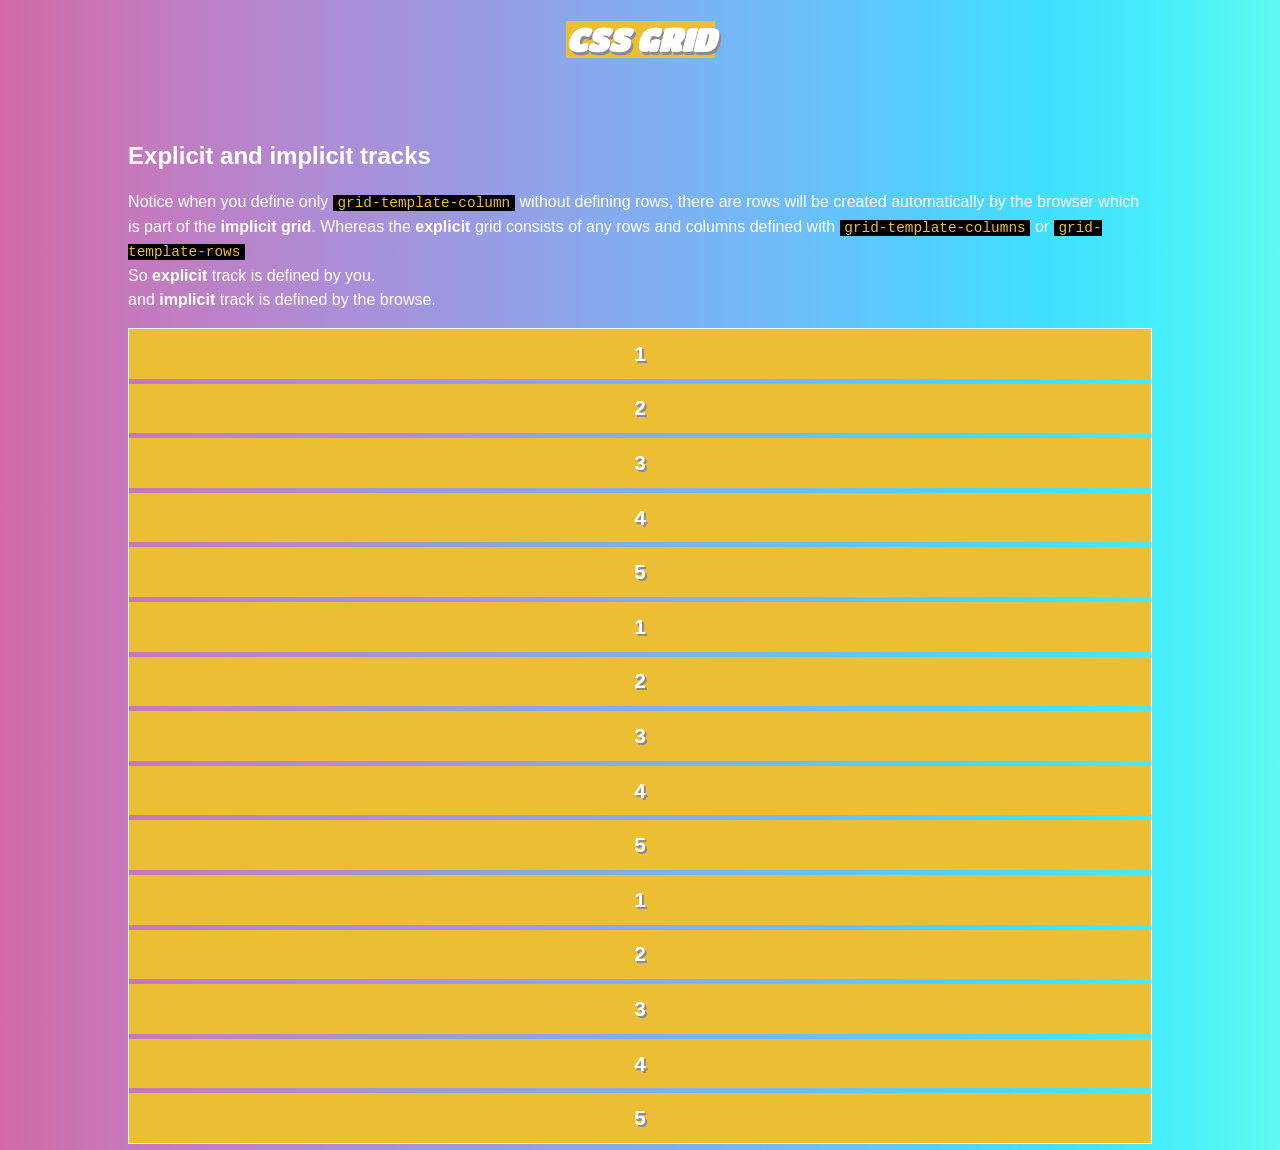
<file: CSS-Grid-sheet/explicit-vs-implicit.html>
<!DOCTYPE html>
<html lang="en">
<head>
  <meta charset="UTF-8">
  <meta name="viewport" content="width=device-width, initial-scale=1.0">
  <title>Explicit and implicit tracks</title>
</head>
<link rel="stylesheet" href="./style.css">
<body>


  <main>
    <h1><a href="./index.html">CSS Grid</a></h1>
    <section class="gridSection">
      <div class="properties">
          <h2>Explicit and implicit tracks</h2>
          <p>Notice when you define only <code>grid-template-column</code> without defining rows, there are rows will be created automatically by the browser which is part of the <strong>implicit grid</strong>. Whereas the <strong>explicit</strong> grid consists of any rows and columns defined with <code>grid-template-columns</code> or <code> grid-template-rows</code><br>
          So <strong>explicit</strong> track is defined by you. <br>
          and <strong>implicit</strong> track is defined by the browse.
          </p>
      </div>
      <div class="wrapper">
        <div class="gridContainer">
          <div class="item-1">1</div>
          <div class="item-2">2</div>
          <div class="item-3">3</div>
          <div class="item-4">4</div>
          <div class="item-5">5</div>
          <div class="item-1">1</div>
          <div class="item-2">2</div>
          <div class="item-3">3</div>
          <div class="item-4">4</div>
          <div class="item-5">5</div>
          <div class="item-1">1</div>
          <div class="item-2">2</div>
          <div class="item-3">3</div>
          <div class="item-4">4</div>
          <div class="item-5">5</div>
        </div>
      </div>
    </section>
  </main>
  <style>
    .gridContainer {
      display: grid;
      gap: 5px 20px;
    }
  </style>
</body>
</html>
</file>
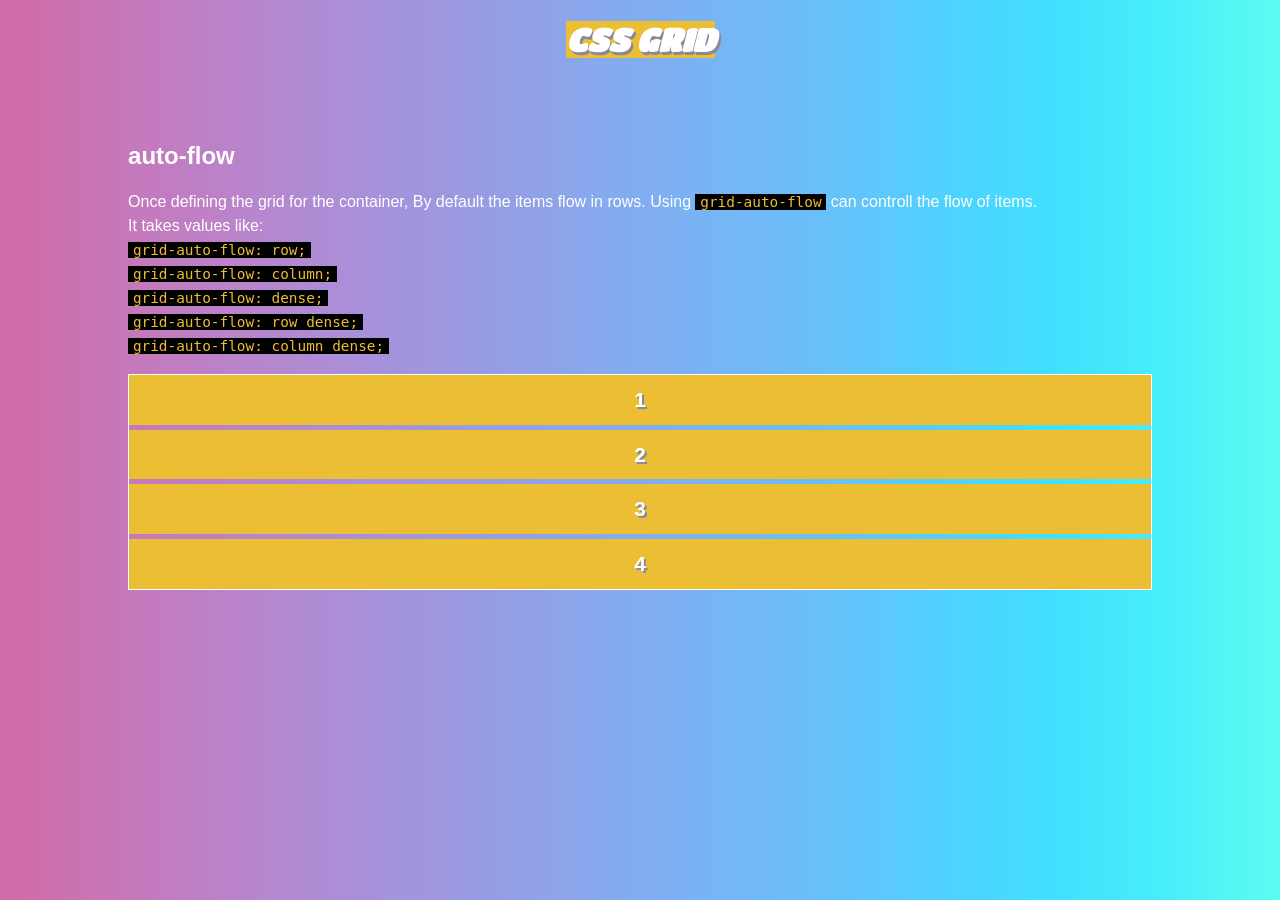
<file: CSS-Grid-sheet/grid-auto-flow.html>
<!DOCTYPE html>
<html lang="en">
<head>
  <meta charset="UTF-8">
  <meta name="viewport" content="width=device-width, initial-scale=1.0">
  <title>auto-flow</title>
</head>
<link rel="stylesheet" href="./style.css">
<body>

  <main>
    <h1><a href="./index.html">CSS Grid</a></h1>
    <section class="gridSection">
      <div class="properties">
        <h2>auto-flow</h2>
        <p>Once defining the grid for the container, By default the items flow in rows. Using <code>grid-auto-flow</code> can controll the flow of items. <br>
          It takes values like: <br>
          <code>grid-auto-flow: row;</code><br>
          <code>grid-auto-flow: column;</code><br>
          <code>grid-auto-flow: dense;</code><br>
          <code>grid-auto-flow: row dense;</code><br>
          <code>grid-auto-flow: column dense;</code><br>
        </p>
      </div>
      <div class="wrapper">
        <div class="gridContainer">
          <div class="item-1">1</div>
          <div class="item-2">2</div>
          <div class="item-3">3</div>
          <div class="item-4">4</div>
        </div>
      </div>
    </section>
  </main>
  <style>
    .gridContainer {
      display: grid;
      gap: 5px 20px;
    }
  </style>
</body>
</html>
</file>
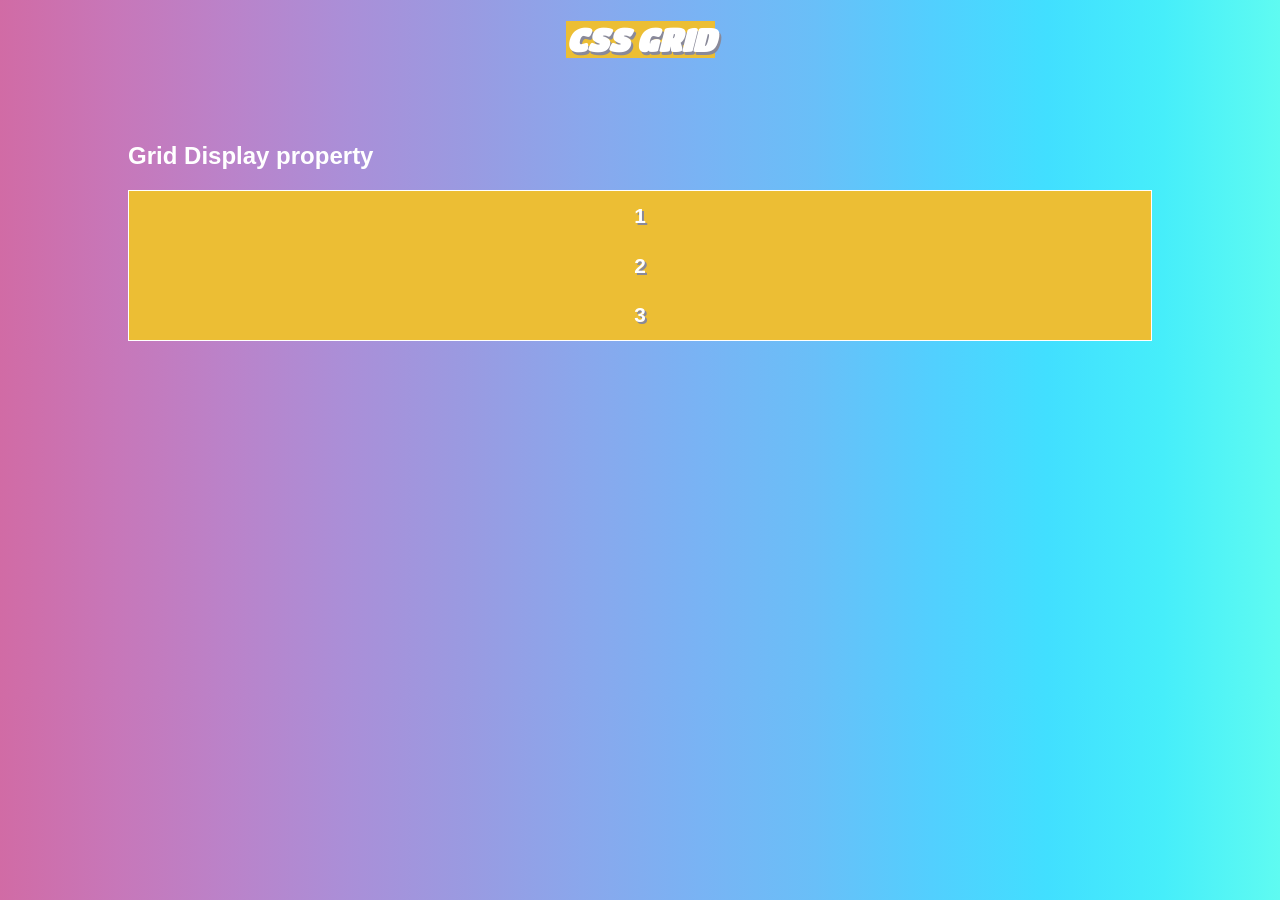
<file: CSS-Grid-sheet/grid-display-property.html>
<!DOCTYPE html>
<html lang="en">
<head>
  <meta charset="UTF-8">
  <meta name="viewport" content="width=device-width, initial-scale=1.0">
  <title>Grid Display property</title>
</head>
<link rel="stylesheet" href="./style.css">
<body>

  <main>
    <h1><a href="./index.html">CSS Grid</a></h1>
    <section class="gridSection">
      <div class="properties">
        <h2>Grid Display property</h2>
        <!-- <p>Setting display property to <code>grid</code> will set the items in rows by default that takes full width. while setting the display to <code>grid-inline</code> will shrink the items sizes based on the content size Unless the grid container being set with specific size</p> -->
      </div>
      <div class="gridContainer">
        <div class="item-1">1</div>
        <div class="item-2">2</div>
        <div class="item-3">3</div>
        <!-- <div class="item-4">4</div>
        <div class="item-5">5</div> -->
        <!-- <div class="item-6">6</div>
        <div class="item-7">7</div>
        <div class="item-8">8</div>
        <div class="item-9">9</div> -->
      </div>
    </section>
  </main>
  <style>
    .gridContainer {
      /* display: grid; */
    }
  </style>
</body>
</html>
</file>
<file: bike_grid_layout/styles/main.css>
@import url('https://fonts.googleapis.com/css2?family=Roboto:wght@100;300;400;700&display=swap');

/*      1.2           1.33
//  ___________________________
//  |  2.488rem 	|  4.209rem  |
//  |  2.074rem 	|  3.157rem  |
//  |  1.728rem 	|  2.369rem  |
//  |  1.44rem 	  |  1.777rem  |
//  |  1.2rem 	  |  1.333rem  |
//  |  1rem 	    |  1rem      |
//  ---------------------------*/

:root {
  --section-margin-bottom: 50px;
  --grid-gutter: 20px;
  /* colors */
  --navy: #0C4A71;
  --pink-light: #D27865;
  --pink-dark: #CB5E47;
  --yellow: #FFEB35;
  --gray-light: #F5F5F5;
  --gray-dark: #5C5B5C;
  --white: #fff;
  --black: #000;
  /* scale for 1.2: */
  --type-scale: 1.2;
  --base-fs: 1rem;
  
  --fs-heading-1: calc(var(--fs-heading-2) * var(--type-scale));
  --fs-heading-2: calc(var(--fs-heading-3) * var(--type-scale));
  --fs-heading-3: calc(var(--fs-heading-4) * var(--type-scale));
  --fs-heading-4: calc(var(--fs-heading-5) * var(--type-scale));
  --fs-heading-5: calc(var(--fs-heading-6) * var(--type-scale));
  --fs-heading-6: var(--base-fs);
  --line-height: calc(var(--type-scale) * 1.2);
}

@media (min-width: 800px) {
  :root {
    --container-max-width: 1200px;
    --section-margin-bottom: 100px;
    --grid-gutter: 20px;
    /* scale for 1.33: */
    --type-scale: 1.250;
  }
}

*, ::before, ::after {
  box-sizing: border-box;
}

body {
  margin: 0;
  padding: 0;
  font-family: 'Roboto', sans-serif;
  font-weight: 300;
  line-height: var(--line-height);
}

img {
  width: 100%;
}

figure {
  margin: 0;
}

section {
  margin-bottom: var(--section-margin-bottom);
}

h1 {
  font-size: var(--fs-heading-1);
}

h2 {
  font-size: var(--fs-heading-2);
  color: var(--navy);
}

h3 {
  font-size: var(--fs-heading-3);
}

h4 {
  font-size: var(--fs-heading-4);
  font-weight: 100;
}

h5 {
	font-size: var(--fs-heading-5);
}

h6, p {
	font-size: var(--fs-heading-4);
}

h1,h2, h3 {
  margin: 0 0 20px;
  font-weight: 300;
  text-transform: uppercase;
}

ul {
  list-style-type: none;
  padding: 0;
  margin: 0;
}

a {
  color: inherit;
  text-decoration: none;
}

.container {
  max-width: var(--container-max-width);
  padding: 20px;
  margin-left: auto;
  margin-right: auto;
}

.cta {
  display: inline-block;
  color: var(--white);
  background-color: var(--navy);
  font-size: var(--fs-heading-4);
  padding: 10px 25px;
  border-radius: 4px;
  font-weight: 300;
}
</file>
<file: bike_grid_layout/styles/header.css>
header {
  background-color: var(--pink-dark);
  color: var(--white);
  text-align: center;
}

nav {
  background-color: var(--pink-light);
  padding: 17px 0;
  margin-bottom: 30px;
}

nav ul {
  font-size: 20px;
  text-transform: uppercase;
  display: flex;
  justify-content: center;
}

nav ul li {
  margin: 0 15px;
}

header h1 {
  color: var(--yellow);
  text-transform: uppercase;
}

header p,
header .cta {
  margin-bottom: 20px;
}

@media (min-width: 800px) {
  header {
    background: linear-gradient(
      to right,
      var(--pink-dark) 0%,
      var(--pink-dark) 50%,
      var(--pink-light) 50%,
      var(--pink-light) 100%
    );
  }

  nav {
    background-color: transparent;
  }

  header .container {
    display: grid;
    grid-template-columns: 1fr 150px 1fr;
    grid-template-rows: repeat(3, auto);
    text-align: left;
  }

  header img {
    grid-column: 2/-1;
    grid-row: 1/-1;
  }

  header h1 {
    grid-column: 1/3;
    grid-row: 1/2;
  }

  header .cta {
    justify-self: flex-start;
  }
}
</file>
<file: bike_grid_layout/styles/section-1.css>
.section-1 {
  text-align: center;
  background-color: var(--gray-light);
}

.section-1 h2,
.section-1 h3 {
  text-transform: uppercase;
}

.section-1 h3 {
  font-weight: bold;
  color: var(--gray-dark);
}

@media (min-width: 800px) {
  .section-1 .container {
  }

  .section-1 .headline {
  }

  .section-1 p:nth-of-type(1) {
  }
}
</file>
<file: bike_grid_layout/styles/section-2.css>
.section-2 {
  text-align: center;
}

.section-2 h3 {
  background-color: var(--pink-dark);
  color: var(--white);
  padding: 20px;
  margin: 0;
}

@media (min-width: 800px) {
  .section-2 {
    display: grid;
    grid-template-columns: 1fr 50px 1fr;
    grid-template-rows: repeat(2, auto 50px);
  }

  .section-2 h2 {
    grid-column: 1/-1;
    grid-row: 1/2;
  }

  .section-2 h3 {
    padding: 70px;
    grid-column: 2/-1;
    grid-row: 3/-1;
  }

  .section-2 img {
    grid-column: 1/3;
    grid-row: 2/4;
  }
}
</file>
<file: bike_grid_layout/styles/section-3.css>
.section-3 {
  background-color: var(--gray-light);
}

.section-3 .icon {
  width: 60px;
}

.section-3 .feature {
  text-align: center;
}

@media (min-width: 800px) {
  .section-3 .container {
    display: grid;
    grid-template-columns: 1fr 1fr;
  }

  .section-3 .feature {
    text-align: left;
  }

  .section-3 .feature:nth-of-type(3) {
    grid-row: 1/3;
    grid-column: 2/3;
  }

  .section-3 .feature {
    display: flex;
    flex-direction: row;
  }

  .section-3 .icon {
    margin-right: 20px;
  }
}
</file>
<file: bike_grid_layout/styles/section-4.css>
.section-4 h2 {
  text-align: center;
}

@media (min-width: 800px) {
  .section-4 {
    display: grid;
    grid-template-columns: repeat(auto-fit, minmax(300px, 1fr));
    gap: var(--grid-gutter);
  }

  .section-4 h2 {
    grid-column: 1/-1;
  }

  .section-4 figure:nth-of-type(1),
  .section-4 figure:nth-of-type(5),
  .section-4 figure:nth-of-type(8) {
    grid-row: span 2;
  }

  .section-4 figure:last-of-type {
    grid-row: span 2;
    grid-column: span 2;
  }

  .section-4 img {
    width: 100%;
    height: 100%;
    object-fit: cover;
  }
}
</file>
<file: bike_grid_layout/styles/section-5.css>
.section-5 .headline,
.section-5 .article {
  text-align: center;
}

.section-5 .title {
  color: var(--black);
  letter-spacing: 5px;
}

.section-5 .cta {
  background-color: var(--pink-dark);
}

@media (min-width: 800px) {
  .section-5 .article {
    display: grid;
    grid-template-columns: 0.75fr 300px 1fr;
    grid-template-rows: 80px minmax(60px, auto) auto;
  }

  .section-5 img {
    grid-column: 2/-1;
    grid-row: 2/-1;
  }

  .section-5 .title {
    grid-area: 1/1/3/3;
    text-align: left;
  }

  .section-5 .cta {
    grid-column-start: 1;
    grid-row-start: 3;
    place-self: start;
  }
}
</file>
<file: CSS-Grid-sheet/style.css>
@import url('https://fonts.googleapis.com/css2?family=Titan+One&display=swap');
/* @import url('https://fonts.googleapis.com/css2?family=Luckiest+Guy&display=swap'); */

:root {
  --c-yellow: #ECBE34;
  --c-purple: #ba4df7;
  --c-black: #000;
  --c-pink: #F61067;
  --c-white: #fff;
  --c-gray: #898999;
  --f-primary: 'Titan One';
}

* {
 box-sizing: border-box;
}

html {
 font-size: 100%;
}

p {
 margin: 0;
 line-height: 2;
}

img {
  width: 100%;
}

body {
 background-color: var(--c-white);
 font-family: Helvetica, sans-serif;
 color: var(--c-black);
 background-image: linear-gradient(to right, #d16ba5, #c777b9, #ba83ca, #aa8fd8, #9a9ae1, #8aa7ec, #79b3f4, #69bff8, #52cffe, #41dfff, #46eefa, #5ffbf1);
 font-weight: 100;
}


img {
  width: 100%;
}

main {
  width: 90%;
  margin: 0 auto;
}

.gridSection {
  grid-template-columns: 40% 60%
}

h1 {
 font-family: var(--f-primary);
 color: var(--c-white);
 text-align: center;
 text-transform: uppercase;
}

h2 {
  color: var(--c-white);
}

h1 a {
  position: relative;
  font-style: italic;
  color: var(--c-white);
  text-decoration: none;
  background-color: var(--c-yellow);
  text-shadow: 2px 3px 0px var(--c-gray);
}

footer {
  display: grid;
  justify-content: center;
  margin-top: 30px;
  color: var(--c-white);
}

footer a {
  color: inherit;
  font-weight: bold;
  font-style: italic;
}

.index {
  display: grid;
  grid-template-columns: repeat(auto-fit, minmax(170px, auto));
  gap: 1.5rem;
  max-width: 1000px;
  margin: 0 auto;
}

.index a {
  font-size: 1.2rem;
  position: relative;
  color: var(--c-white);
  text-decoration: none;
  padding: 1rem 2rem;
  position: relative;
  background: #2f2f2f;
  text-align: center;
  display: flex;
  align-items: center;
  justify-content: center;
  font-size: 1.1rem;
}

.index a:after {
  content: '';
  position: absolute;
  top: 0;
  left: 0;
  border: 3px solid transparent;
  width: 100%;
  height: 100%;
}

.index a:hover {
  text-shadow: 1px 1px 1px var(--c-yellow);
}

.index a:hover:after {
  border: 3px solid var(--c-yellow);
  transform: rotate(-1deg);
}

.index__headline {
  grid-column: 1/-1;
  text-align: left;
  position: relative;
}

.index__headline:after {
  content: '';
  position: absolute;
  bottom: 0;
  left: 0;
  width: 40%;
  height: 3px;
  background-color: var(--c-yellow);

}

.wrapper {
  margin-top: 1rem;
}

.gridSection {
  max-width: 90%;
  margin: auto;
  margin-top: 4rem;
}

.gridSection--items {
  display: grid;
  grid-template-columns: repeat(2, 50%);
  gap: 20px;
  max-width: 1000px;
  color: var(--c-white);
}

.gridSection--items .properties {
  border: 2px dashed;
  padding: 1rem;
}

.gridSection--items .wrapper {
  margin-top: 0;
}

.gridSection__img {
  max-width: 500px;
  display: block;
}

.gridContainer {
  border: .1rem solid var(--c-white);
}

.properties {
  align-content: baseline;
  gap: 20px 10px;
}

.properties__wrapper {
  margin-bottom: 1rem;
}

[class^="item-"],
.item {
	background-color: #ECBE34;
  padding: 0.8rem;
  display: flex;
  justify-content: center;
  font-weight: bold;
  text-shadow: 2px 2px 0px var(--c-gray);
  font-size: 1.3rem;
  color: var(--c-white);
}

code {
  background-color: var(--c-black);
  color: var(--c-yellow);
  padding: 0 .3rem;
  font-size: 0.9rem;
}

.properties__text {
  font-size: 0.7rem;
}

.properties p {
  color: var(--c-white);
  position: relative;
  z-index: -1;
  line-height: 1.5;
  font-size: 1rem;
}

.properties h3 {
  padding: 1rem;
  margin: 0;
  display: inline-block;
  color: var(--c-white);
  position: relative;
  padding: .3rem .5rem;
}
</file>
<file: flexbox_layout/css/style.css>
*,
*::before,
*::after {
  margin: 0;
  padding: 0;
  box-sizing: border-box;
}

body {
  font-family: Arial, Helvetica, sans-serif;
  max-width: 600px;
  height: 300vh;
  margin: 0 auto;
}
.container {
  width: 100%;
  border: 6px solid #00ff00;
  margin: 0px;
  padding: 10px;
  display: flex;
}
.flex_display {
  display: flex;
}
.flex_direction {
  flex-direction: column;
}
.flex_wrap {
  flex-wrap: wrap;
}
.flex_flow {
  flex-flow: column wrap;
}
.justify_content {
  justify-content: center;
}
.align_item {
  height: 200px;
  align-items: center;
}
.align_item .item {
  height: auto;
}
.align_content {
  height: 300px;
  flex-wrap: wrap;
  align-content: center;
}

.item,
.item2 {
  width: 200px;
  height: 50px;
  margin: 5px;
  color: white;
  background-color: #ff0000;
  text-align: center;
  align-items: center;
}
h1 {
  font-size: 16px;
  color: #444444;
  text-align: center;
}
.flex_item_order .item2 {
  order: 1;
}

.flex_grow .item2 {
  flex-grow: 1;
}
.flex_shrink .item2 {
  flex-shrink: 4;
}
.flex_basis .item2 {
  flex-basis: 100px;
}
.flex .item {
  flex: 0 1 auto;
}
.align_self {
  height: 300px;
}
.align_self .item2 {
  align-self: flex-end;
}

.align_self .item {
  align-self: flex-start;
}
nav {
  font-size: 2rem;
  background: #f1f1f1;
}
nav ul {
  list-style-type: none;
  margin: 0;
  padding: 0;
  overflow: hidden;
  display: flex;
  /* justify-content: space-around; */
}
nav ul li {
  flex: auto;
  text-align: center;
}
nav ul li a {
  color: #444444;
  text-transform: capitalize;
  text-decoration: none;
  padding: 0.5rem;
}
nav ul li a:hover {
  color: white;
  background-color: #444444;
}
@media all and (max-width: 400px) {
  nav ul {
    flex-direction: column;
  }
  nav ul li {
    text-align: center;
  }
}
</file>
<file: responsive_development/css/responsive.css>
@media (max-width: 768px) {
  header {
    padding-bottom: 20px;
  }
  header .branding,
  header nav,
  header nav ul li,
  .newsletter h1,
  .newsletter form,
  .boxes .box,
  article.main_article,
  aside.sidebar {
    float: none !important;
    text-align: center;
    width: 100% !important;
  }
  .showcase h1 {
    margin-top: 40px !important;
  }
  .newsletter form input[type="email"],
  .quote .input_group input,
  .quote .input_group textarea {
    width: 100% !important;
    margin-bottom: 5px;
  }
  .newsletter button,
  .quote button {
    display: block;
    width: 100%;
  }
}
</file>
<file: responsive_development/css/style.css>
*,
*::before,
*::after {
  margin: 0;
  padding: 0;
  box-sizing: border-box;
}
body {
  font-family: Arial, Helvetica, sans-serif;
  font-size: 15px;
  line-height: 1.5;
  background-color: #f4f4f4;
}
/* global */
.container {
  width: 80%;
  margin: auto;
  overflow: hidden;
}
ul {
  margin: 0;
  padding: 0;
}
.button_1 {
  border: none;
  height: 38px;
  background: #e8491d;
  color: #ffffff;
  padding: 0 20px;
  border-radius: 10px;
}
.dark {
  padding: 15px;
  margin-top: 10px;
  margin-bottom: 10px;
  background: #35424a;
  color: #ffffff;
}
.page_title {
  margin-bottom: 10px;
}
/* header */
header {
  background-color: #35424a;
  color: #ffffff;
  padding-top: 30px;
  min-height: 70px;
  border-bottom: 3px #e8491d solid;
}
header a {
  color: #ffffff;
  text-decoration: none;
  text-transform: uppercase;
  font-size: 16px;
}

header nav ul li {
  display: inline;
  list-style: none;
  float: left;
  padding: 0 20px;
}
header .branding {
  float: left;
}
header nav {
  float: right;
  margin-top: 10px;
}
header .highlight,
header .current a {
  color: #e8491d;
  font-weight: bold;
}
header a:hover {
  color: #cccccc;
  font-weight: bold;
}
/* showcase */
.showcase {
  min-height: 400px;
  background: url(../images/showcase.jpg) no-repeat 0px -400px;
  text-align: center;
  color: #ffffff;
}
.showcase h1 {
  font-size: 55px;
  margin-top: 100px;
  margin-bottom: 15px;
}
.showcase p {
  font-size: 20px;
}
/* newsletter */
.newsletter {
  padding: 15px;
  color: #ffffff;
  background: #35424a;
}
.newsletter h1 {
  float: left;
}
.newsletter form {
  float: right;
  margin-top: 15px;
}
.newsletter input[type="email"] {
  padding: 4px;
  height: 25px;
  width: 250px;
}
/* boxes */
.boxes {
  margin-top: 20px;
}
.boxes .box {
  float: left;
  width: 30%;
  padding: 10px;
  text-align: center;
}
.boxes .box img {
  width: 90px;
}
/* About US */
/* article */
article.main_article {
  width: 65%;
  float: left;
  margin-top: 10px;
}
/* about us sidebar */
aside.sidebar {
  float: right;
  width: 30%;
  margin-top: 10px;
}
/* Service Pages */
ul.services_list li {
  list-style: none;
  padding: 20px;
  border: 1px solid #cccccc;
  margin-bottom: 5px;
  background: #e6e6e6;
}
aside.sidebar .input_group {
  width: 100%;
}
aside.sidebar .quote input,
aside.sidebar .quote textarea {
  width: 90%;
  padding: 5px;
}
footer {
  padding: 20px;
  margin-top: 20px;
  color: #ffffff;
  background: #e8491d;
  text-align: center;
}
</file>
<file: traversy_flexbox/css/style.css>
*,
*::before,
*::after {
  margin: 0;
  padding: 0;
  box-sizing: border-box;
}
@media (min-width: 768px) {
  .container1 {
    display: flex;
    /* 
  align-items: stretch;
  align-items: center;
  align-items: flex-start;
  align-items: flex-end; 
  flex-direction: column;
  */
  }
  .container2 {
    display: flex;
    /* 
  justify-content: flex-start;
  justify-content: flex-end;
  justify-content: center;
  justify-content: space-between;
  justify-content: space-around;
   */
    justify-content: space-between;
  }
}
.container3 {
  display: flex;
  flex-wrap: wrap;
  justify-content: space-between;
}
.container1 div,
.container2 div,
.container3 div {
  border: 1px solid #ccc;
  padding: 10px;
}
.box1 {
  flex: 2;
  order: 2;
}
.box2 {
  flex: 1;
  order: 3;
}
.box3 {
  flex: 1;
  order: 1;
}
.container2_box {
  /* 
  width: 20%; 
  */
  flex-basis: 30%;
}
.container3_box {
  flex-basis: 15%;
}
</file>
<file: traversy_grid_layout/css/style.css>
*,
*::before,
*::after {
  margin: 0;
  padding: 0;
  box-sizing: border-box;
}
.wrapper {
  display: grid;
  grid-template-columns: 70% 30%;
  gap: 1em;
}
.wrapper > div {
  background: #eee;
  padding: 0.25em;
  margin: 0.25em;
  border: 1px solid red;
}
.wrapper > div:nth-child(odd) {
  background: #0f1f98;
  color: white;
}
/* grid2 page */
.wrapper2 {
  display: grid;
  /* 
  grid-template-columns: 1fr 1fr 1fr; 
  grid-template-columns: repeat(2, 1fr 2fr);
  */
  grid-template-columns: repeat(3, 1fr);
  grid-auto-rows: minmax(100px, auto);
  gap: 1em;
}
.wrapper2 > div {
  background: #eee;
  padding: 0.25em;
  border: 1px solid red;
}
.wrapper2 > div:nth-child(odd) {
  background: #0f1f98;
  color: white;
}
.nested {
  display: grid;
  grid-template-columns: repeat(3, 1fr);
  grid-auto-rows: 70px;
  gap: 0.25em;
}
.nested > div {
  border: 1px solid black;
  padding: 0.5em;
}
/* grid3 page */
.wrapper3 {
  display: grid;
  grid-template-columns: 1fr 2fr 1fr;
  grid-auto-rows: minmax(100px, auto);
  gap: 1em;
  /* 
  justify-items: start; 
  justify-items: end;
  justify-items: center;
  align-items: start;
  align-items: center;
  */
  justify-items: stretch;
  align-items: stretch;
}
.wrapper3 > div {
  background: #eee;
  padding: 0.25em;
  border: 1px solid red;
}
.wrapper3 > div:nth-child(odd) {
  background: #0f1f98;
  color: white;
}
.box1 {
  /* align-self: self-start; */
  grid-column: 1/3;
  grid-row: 1/3;
}
.box2 {
  /* align-self: self-end; */
  grid-column: 3;
  grid-row: 1/3;
}
.box3 {
  /* justify-self: end; */
  grid-column: 2/4;
  grid-row: 3;
}
.box4 {
  /* justify-self: start; */
  grid-column: 1;
  grid-row: 2/4;
}
</file>
